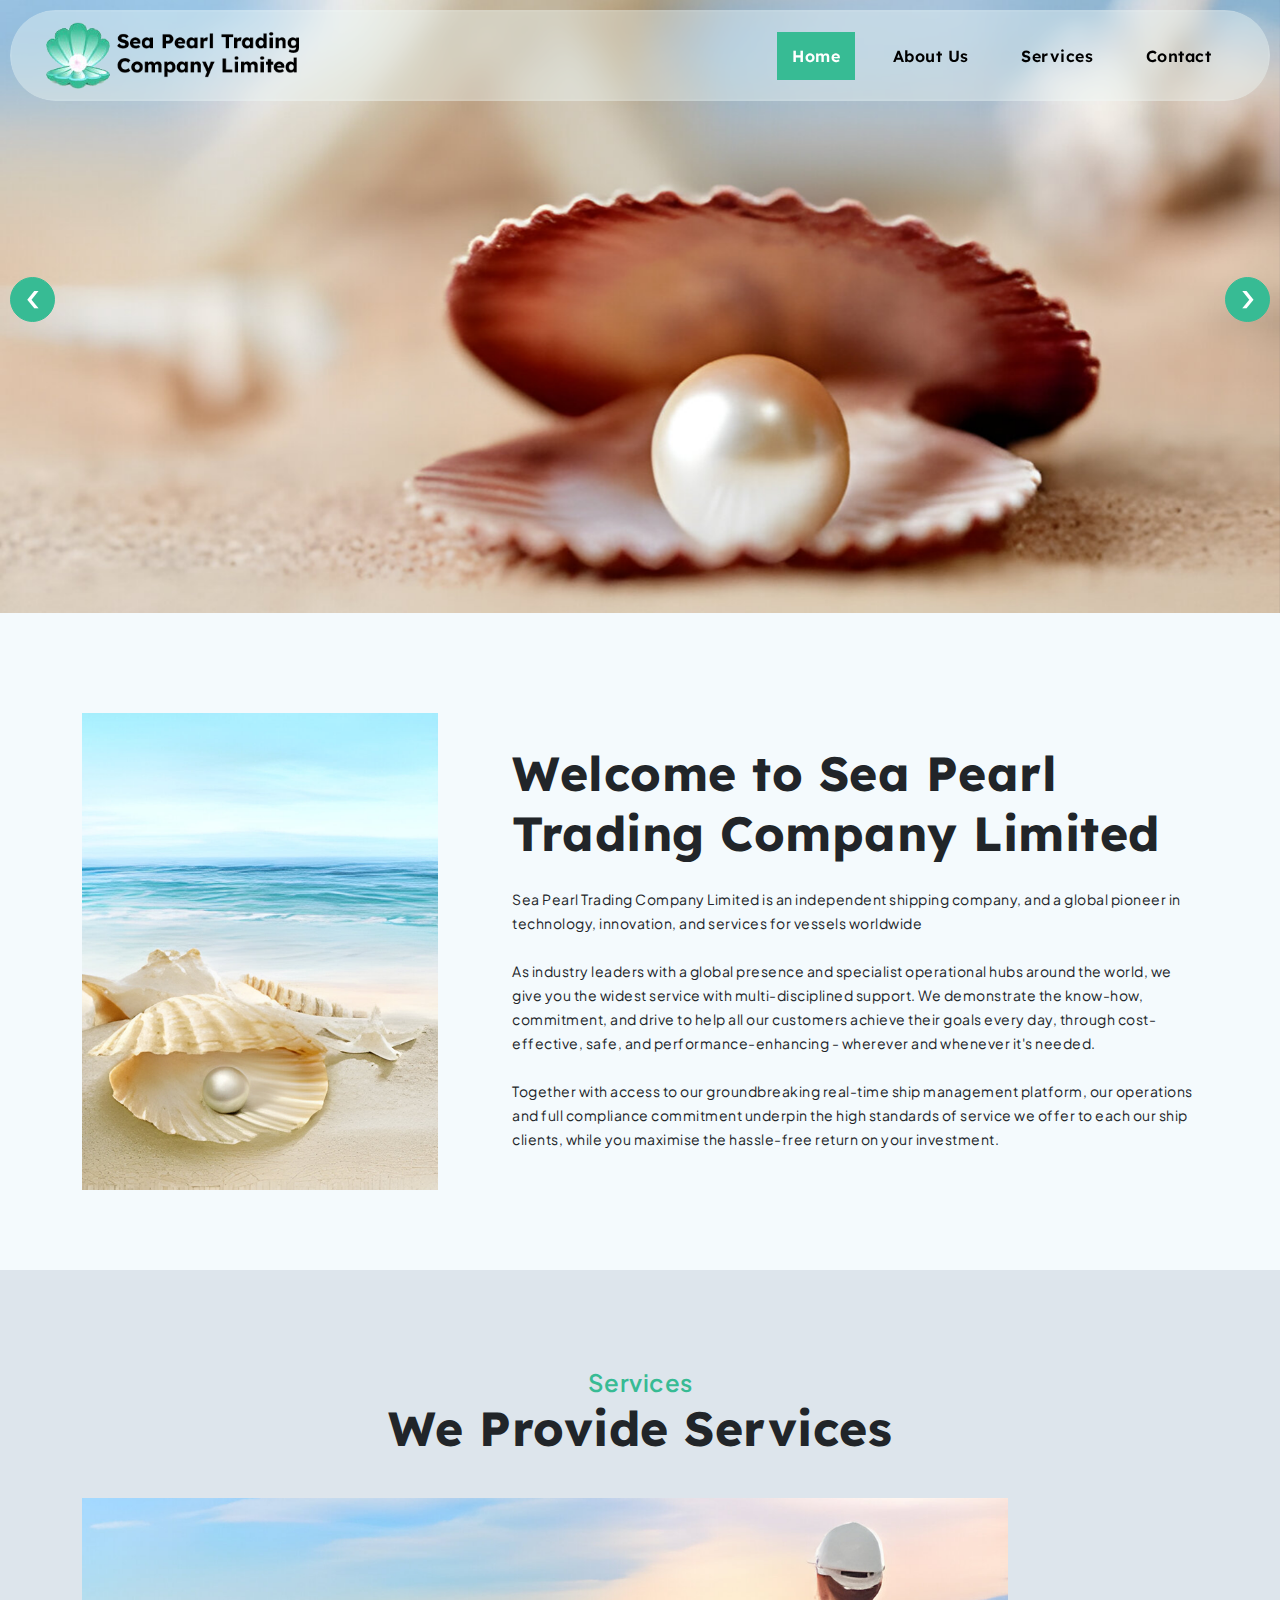
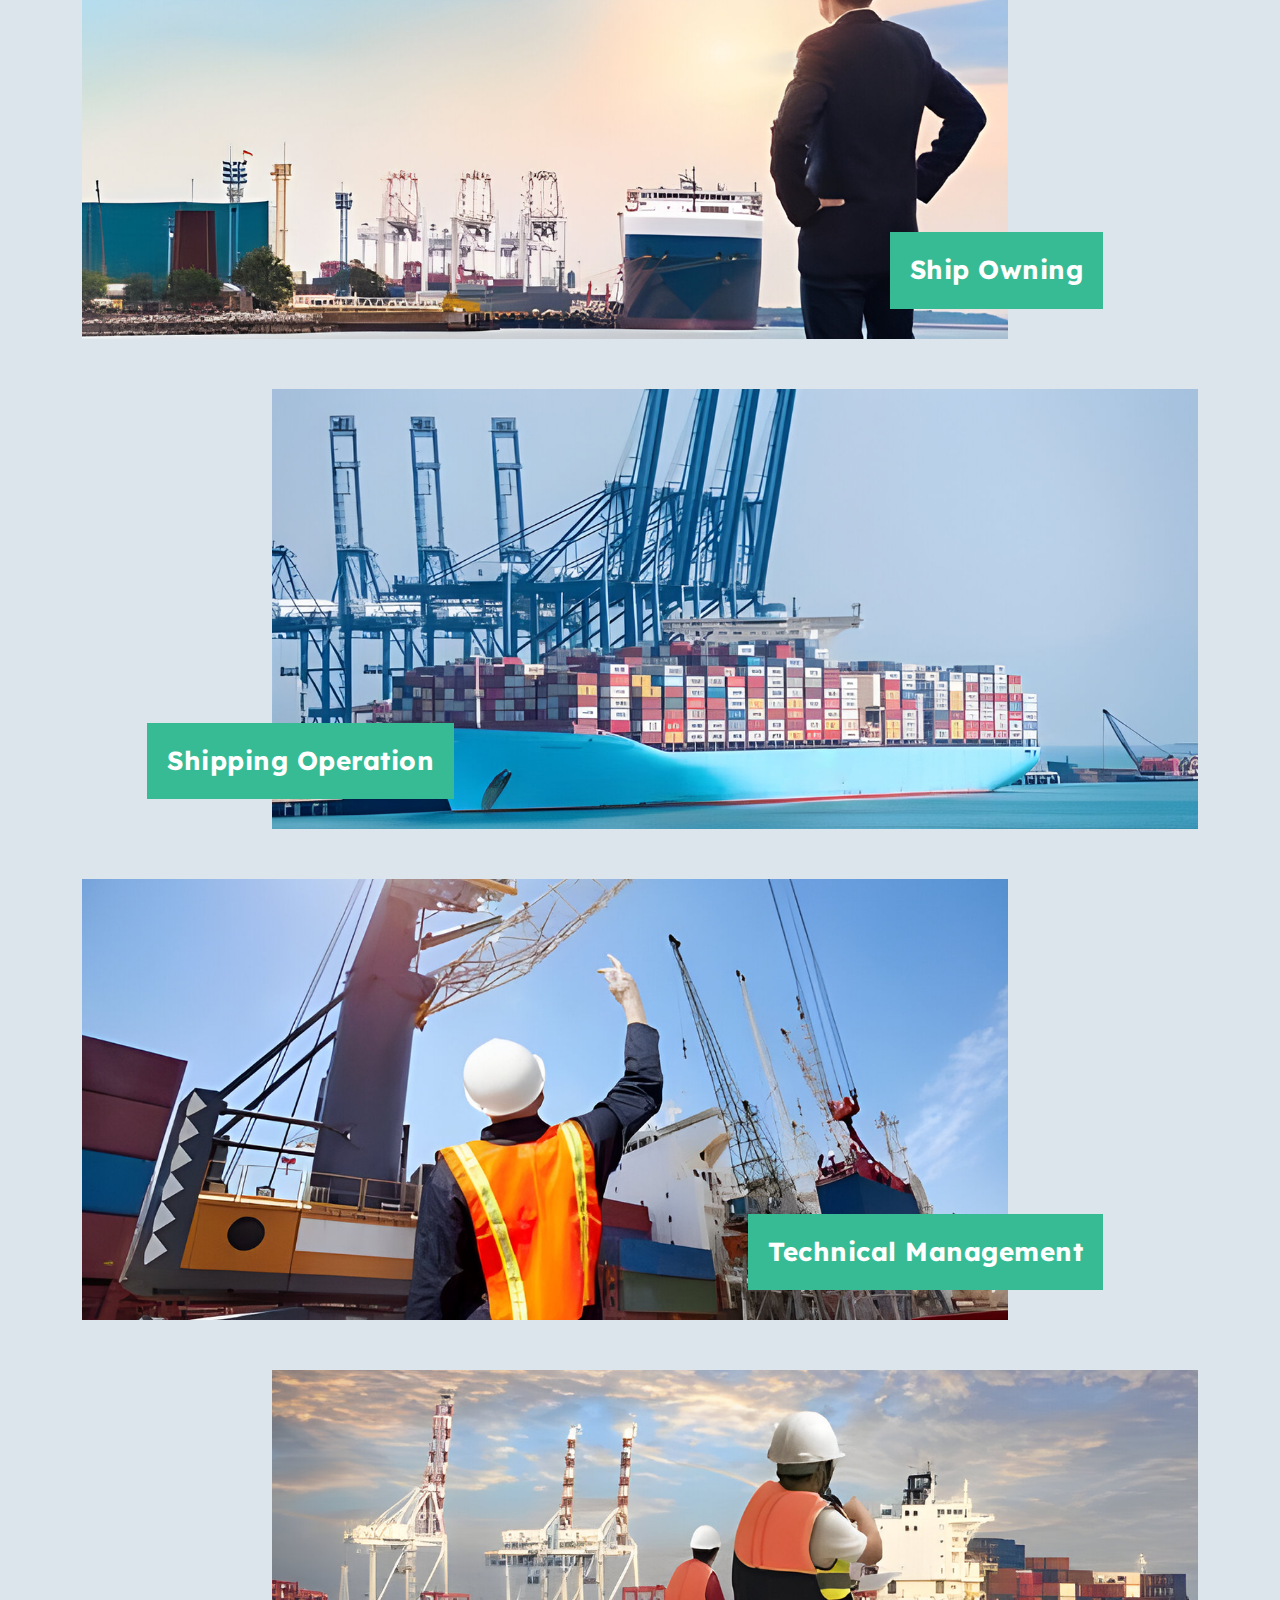
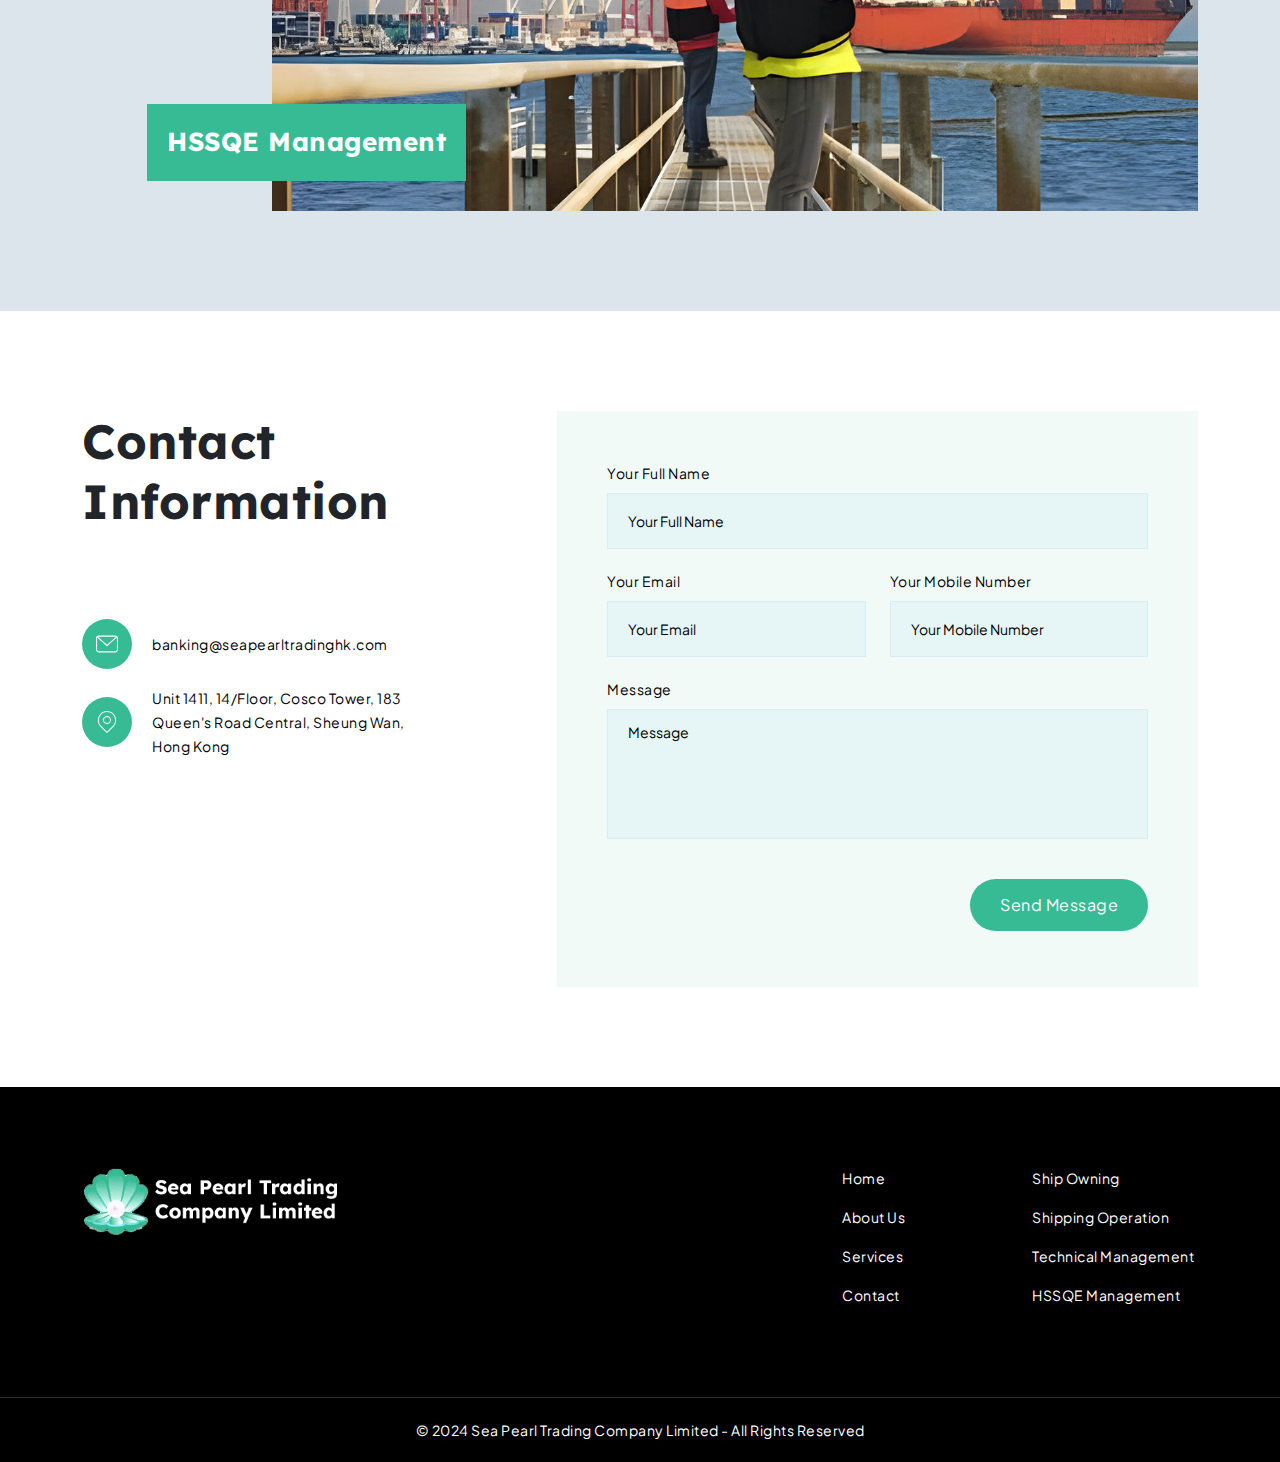
<file: index.html>
<!DOCTYPE html>
<html lang="en">
<head>
    <!--// Basic Page Needs
    ================================================== -->
    <meta charset="utf-8" />
    <meta name="title" content="" />
    <meta name="distribution" content="" />
    <meta name="keywords" content="UI/UX Designer, Web & Graphice Designer, Templates Designer" />
    <meta name="author" content="Piyush Tapaniya | +91 83060 05795" />
    <meta name="revisit-after" content="2 Days" />
    <meta name="robots" content="ALL" />
    <meta name="rating" content="8 YEARS" />
    <meta name="Language" content="en" />
    <meta name="GOOGLEBOT" content="NOARCHIVE" />
    <meta http-equiv="X-UA-Compatible" content="IE=edge">
    <meta http-equiv="content-language" content="en">
    <!--// Page title
    ================================================== -->
    <title>Sea Pearl Trading Company Limited</title>
    <!--// Mobile Specific Metas
    ================================================== -->
    <meta name="viewport" content="width=device-width, minimum-scale=1.0, maximum-scale=1.0, user-scalable=no">
    <!--// Favicon
    ================================================== -->
    <link rel="shortcut icon" href="assets/images/favicon.png" type="image/x-icon">
    <link rel="icon" href="assets/images/favicon.png" type="image/x-icon">
    <!-- font -->
    <link rel="stylesheet" href="https://fonts.googleapis.com/css2?family=Plus+Jakarta+Sans:ital,wght@0,200;0,300;0,400;0,500;0,600;0,700;0,800;1,200;1,300;1,400;1,500;1,600;1,700;1,800&family=Syne:wght@500;600;700;800&display=swap" >            
    <link href="https://fonts.googleapis.com/css2?family=Lexend+Deca:wght@100..900&display=swap" rel="stylesheet">
    <!--// All Stylesheet
    ================================================== -->
    <!-- bootstrap v5.2.2 css -->
    <link href="assets/css/bootstrap.min.css" rel="stylesheet">
    <!-- font-awesome css -->
    <link href="assets/fonts/fontawesome/css/all.min.css" rel="stylesheet">
    <!-- Start: Page CSS-->
    <link href="assets/css/menu.min.css" rel="stylesheet">
    <link href="assets/css/owl.carousel.min.css" rel="stylesheet">
    <!-- End: Page CSS-->
    <!-- style css -->
    <link href="assets/css/style.css" rel="stylesheet">
    <!-- responsive css -->
    <link href="assets/css/responsive.css" rel="stylesheet">
</head>

<body id="home">

    <!-- start header area -->
    <header class="header">
        <!-- Mobile Menu -->
        <div class="mobile-menu-container">
            <div class="mobile-menu-close"></div>
            <div id="mobile-menu-wrap"></div>
        </div>
        <!-- Mobile Menu End -->

        <!--// Main header -->
        <div class="main-header">
            <div class="container-fluid">
                <nav class="navbar navbar-expand-lg main-navigation">
                    <a href="index.html" class="nav-logo me-auto">
                        <img src="assets/images/logo.png" class="img-fluid" alt="" />
                    </a>
                    <!--  Use flexbox utility classes to change how the child elements are justified  -->
                    <div class="header-navigation-area d-flex">
                        <ul id="main-menu" class="menu m-0">
                            <li class="active"><a href="index.html">Home</a></li>
                            <li><a href="aboutus.html">About Us</a></li>
                            <li><a href="services.html">Services</a></li>
                            <li><a href="contact.html">Contact</a></li>
                        </ul>
                    </div> 
                    <!--  Show this only on mobile to medium screens  -->
                    <button class="mobile-menu-trigger"> 
                        <span></span>
                        <span></span>
                        <span></span>
                    </button>
                </nav>
            </div>
        </div>
        <!--// Main End -->
    </header>
    <!-- end header area -->

    <div class="main-area">
        <!-- banner-area start -->
        <section class="banner-area">
            <div class="container-fluid">
                <div class="row">
                    <div class="col-lg-12 col-md-12 p-0">
                        <div class="owl-carousel banner-slider" data-nav-arrow="true" data-dots="false" data-items="1" data-md-items="1" data-sm-items="1" data-xs-items="1" data-xx-items="1" data-space="20" data-autoheight="true" data-center="true">
                            <div class="banner-item">
                                <img src="assets/images/banner/banner1.png" class="img-fluid desktop-banner" alt="">
                                <img src="assets/images/banner/mobile-banner1.png" class="img-fluid mobile-banner" alt="">
                            </div>
                            <div class="banner-item">
                                <img src="assets/images/banner/banner2.png" class="img-fluid desktop-banner" alt="">
                                <img src="assets/images/banner/mobile-banner2.png" class="img-fluid mobile-banner" alt="">
                            </div>
                        </div>
                    </div>
                </div>
            </div>
        </section>
        <!-- banner-area End -->

        <!-- about-area start -->
        <section class="about-area pt-100 pb-80" id="aboutus">
            <div class="container">
                <div class="row justify-content-between">
                    <div class="col-xl-4 col-lg-4 col-md-12 col-sm-12">
                        <div class="about-image">
                            <div class="image-1">
                                <img src="assets/images/aboutus/image-1.png" alt="about image">
                            </div> 
                        </div>
                    </div>
                    <div class="col-xl-8 col-lg-8 col-md-12 col-sm-12">
                        <div class="about-content clearfix"> 
                            <div class="section-title-box text-start mb-4"> 
                                <h2 class="mb-0">Welcome to Sea Pearl Trading Company Limited</h2>
                            </div> 
                            <div class="mb-4 fs_14">Sea Pearl Trading Company Limited is an independent shipping company, and a global pioneer in technology, innovation, and services for vessels worldwide</div>
                            <div class="mb-4 fs_14">As industry leaders with a global presence and specialist operational hubs around the world, we give you the widest service with multi-disciplined support. We demonstrate the know-how, commitment, and drive to help all our customers achieve their goals every day, through cost-effective, safe, and performance-enhancing - wherever and whenever it's needed.</div>
                            <div class="mb-0 fs_14">Together with access to our groundbreaking real-time ship management platform, our operations and full compliance commitment underpin the high standards of service we offer to each our ship clients, while you maximise the hassle-free return on your investment.</div>                             
                        </div>
                    </div> 
                </div> 
            </div>
        </section>
        <!-- about-area End -->

        <!-- services-area start -->
        <section class="services-area pt-100 pb-100" id="services">
            <div class="container">
                <div class="row">
                    <div class="col-12">
                        <div class="section-title-box">
                            <div class="section-subtitle small-title primary-color"><span>Services</span></div>
                            <h2>We Provide Services</h2>
                        </div>
                    </div>
                </div>
                <div class="services-wapper">
                    <div class="row">
                        <div class="col-lg-10 col-md-12">
                            <div class="services-item" id="shipowning">
                                <div class="services-image">
                                    <img src="assets/images/services/ship-owning.png" alt="services">
                                </div>
                                <div class="overlay-content">
                                    <h3 class="">Ship Owning</h3>
                                </div>
                            </div>  
                        </div>
                    </div>
                    <div class="row justify-content-lg-end">
                        <div class="col-lg-10 col-md-12">
                            <div class="services-item" id="shippingoperation">
                                <div class="services-image">
                                    <img src="./assets/images/services/shipping-operation.png" alt="services">
                                </div>
                                <div class="overlay-content">
                                    <h3 class="">Shipping Operation</h3>
                                </div>
                            </div>   
                        </div>
                    </div>
                    <div class="row">
                        <div class="col-lg-10 col-md-12">
                            <div class="services-item" id="technicalmanagement">
                                <div class="services-image">
                                    <img src="./assets/images/services/technical-management.png" alt="services">
                                </div>
                                <div class="overlay-content">
                                    <h3 class="">Technical Management</h3>
                                </div>
                            </div>   
                        </div>
                    </div>
                    <div class="row justify-content-lg-end">
                        <div class="col-lg-10 col-md-12 ">
                            <div class="services-item" id="hssqemanagement">
                                <div class="services-image">
                                    <img src="./assets/images/services/hssqe-mangament.png" alt="services">
                                </div>
                                <div class="overlay-content">
                                    <h3 class="">HSSQE Management</h3>
                                </div>
                            </div> 
                        </div>
                    </div>
                </div> 
            </div>
        </section>
        <!-- services-area End -->

        <!-- contact-area start -->
        <section class="contact-area bg-white pt-100 pb-100" id="contact">
            <div class="container"> 
                <div class="contactbg">
                    <div class="row justify-content-between">
                        <div class="col-lg-4 col-md-12">
                            <div class="contact-info-block">
                                <div class="contact-content">
                                    <div class="pb-20"> 
                                        <div class="row">
                                            <div class="col-12"> 
                                                <div class="section-title-box text-start">
                                                    <h2>Contact Information</h2>
                                                </div> 
                                            </div>
                                        </div>
                                        <div class="row mt-5">
                                            <div class="col-md-12">
                                                <div class="contact-info-data">
                                                    <div class="contact-info-icon">
                                                        <svg width="30px" height="30px" ata-name="Layer 1" xmlns="http://www.w3.org/2000/svg" viewBox="0 0 184.59 141.58"> 
                                                            <path d="m162.53,0H22.06C9.9,0,0,9.95,0,22.18v97.22c0,12.23,9.9,22.18,22.06,22.18h140.47c12.17,0,22.06-9.95,22.06-22.18V22.18c0-12.23-9.89-22.18-22.06-22.18ZM22.06,9h140.47c1.97,0,3.84.44,5.51,1.23l-75.74,67.78L16.55,10.23c1.67-.79,3.54-1.23,5.51-1.23Zm153.53,110.4c0,7.27-5.86,13.18-13.06,13.18H22.06c-7.2,0-13.06-5.91-13.06-13.18V22.18c0-1.98.44-3.86,1.22-5.55l.06.06,79.02,70.71c.85.77,1.92,1.15,3,1.15s2.14-.38,3-1.15L174.31,16.69s.04-.04.06-.06c.79,1.69,1.22,3.57,1.22,5.55v97.22Z"/>
                                                        </svg>
                                                    </div>
                                                    <div class="contact-info-content">
                                                        <p><a href="mailto:banking@seapearltradinghk.com">banking@seapearltradinghk.com</a></p>
                                                    </div>
                                                </div>
                                            </div>
                                            <div class="col-md-12">
                                                <div class="contact-info-data">
                                                    <div class="contact-info-icon">
                                                        <svg width="30px" height="30px" data-name="Layer 1" xmlns="http://www.w3.org/2000/svg" viewBox="0 0 166.28 200.14"> 
                                                            <path d="m83.14,200.14c-1.2,0-2.35-.48-3.19-1.33l-55.64-56.01C-8.1,110.17-8.1,57.07,24.31,24.43h0C39.96,8.68,60.86,0,83.14,0c0,0,0,0,0,0,22.29,0,43.18,8.68,58.83,24.43,32.42,32.63,32.42,85.73,0,118.37l-55.64,56.01c-.84.85-1.99,1.33-3.19,1.33ZM30.7,30.78C1.76,59.91,1.76,107.32,30.7,136.46l52.44,52.8,52.45-52.8c28.94-29.14,28.94-76.54,0-105.68-13.95-14.04-32.57-21.78-52.45-21.78s-38.5,7.73-52.44,21.78h0Z"/>
                                                            <path d="m83.14,119.08c-20.11,0-36.47-16.46-36.47-36.69s16.36-36.69,36.47-36.69,36.47,16.46,36.47,36.69-16.36,36.69-36.47,36.69Zm0-64.37c-15.15,0-27.47,12.42-27.47,27.69s12.32,27.69,27.47,27.69,27.47-12.42,27.47-27.69-12.32-27.69-27.47-27.69Z"/>
                                                        </svg>
                                                    </div>
                                                    <div class="contact-info-content">
                                                        <p>Unit 1411, 14/Floor, Cosco Tower, 183 Queen's Road Central, Sheung Wan, Hong Kong</p>
                                                    </div>
                                                </div>
                                            </div>
                                        </div> 
                                    </div>
                                </div>

                            </div>
                        </div>
                        <div class="col-lg-7 col-md-12">
                            <div class="default-form contact-form contact-info-item"> 
                                <form method="post" action="index.html">
                                    <div class="row">
                                        <div class="form-group col-xl-12 col-lg-12 col-md-12 col-sm-12">
                                            <div class="field-inner">
                                                <label for="">Your Full Name</label>
                                                <input type="text" name="fullname" value="" placeholder="Your Full Name" required="required" autocomplete="off">
                                            </div>
                                        </div>
                                        <div class="form-group col-xl-6 col-lg-6 col-md-6 col-sm-12">
                                            <div class="field-inner">
                                                <label for="">Your Email</label>
                                                <input type="text" name="email" value="" placeholder="Your Email" required="required" autocomplete="off">
                                            </div>
                                        </div>
                                        <div class="form-group col-xl-6 col-lg-6 col-md-6 col-sm-12">
                                            <div class="field-inner">
                                                <label for="">Your Mobile Number</label>
                                                <input type="text" name="mobile" value="" placeholder="Your Mobile Number" required="required" autocomplete="off">
                                            </div>
                                        </div>
                                        <div class="form-group col-xl-12 col-lg-12 col-md-12 col-sm-12">
                                            <div class="field-inner">
                                                <label for="">Message</label>
                                                <textarea name="message" placeholder="Message" required=""></textarea>
                                            </div>
                                        </div>
                                        <div class="form-group col-xl-12 col-lg-12 col-md-12 col-sm-12 pt-20 mb-0">
                                            <div class="book-now-btn text-end">
                                                <a href="thankyou.html" class="btn-style-one clearfix">Send Message</a>
                                            </div>
                                        </div>
                                    </div>
                                </form>
                            </div>
                        </div>             
                    </div>
                </div>
            </div>
        </section>
        <!-- services-area End -->
    </div>

    <!-- footer start -->
    <footer class="footer-area" id="Contact">
        <div class="footer-top">
            <div class="container">
                <div class="row justify-content-between clearfix">  
                    <div class="col-lg-8 col-md-6 col-sm-12">
                        <div class="footer-widget logo-widget">
                            <div class="widget-title mb-4">
                                <img src="./assets/images/footer-logo.png" class="img-fluid" width="180px" alt="">
                            </div>
                        </div>
                    </div>
                    <div class="col-lg-2 col-md-3 col-sm-12">
                        <div class="footer-widget links-widget"> 
                            <div class="widget-content"> 
                                <ul class="links-list clearfix">
                                    <li><a href="index.html">Home</a></li>
                                    <li><a href="aboutus.html">About Us</a></li>
                                    <li><a href="services.html">Services</a></li>
                                    <li><a href="contact.html">Contact</a></li>
                                </ul>
                            </div>
                        </div>
                    </div> 
                    <div class="col-lg-2 col-md-3 col-sm-12">
                        <div class="footer-widget links-widget"> 
                            <div class="widget-content"> 
                                <ul class="links-list clearfix">
                                    <li><a href="services.html">Ship Owning</a></li>
                                    <li><a href="services.html">Shipping Operation</a></li>
                                    <li><a href="services.html">Technical Management</a></li>
                                    <li><a href="services.html">HSSQE Management</a></li>
                                </ul>
                            </div>
                        </div> 
                    </div>
                </div>
            </div>
        </div>
        <div class="footer-bottom pt-20 pb-20">
            <div class="container">
                <div class="row">
                    <div class="col-md-12">
                        <div class="bottom-inner"> 
                            <div class="copyright text-center">
                                <p class="text-white">© 2024 Sea Pearl Trading Company Limited - All Rights Reserved</p>
                                <p class="d-none">piyush tapaniya | +91 83060 05795</p>
                            </div>
                        </div>
                    </div>
                </div>
            </div>
        </div>
    </footer>
    <!-- footer End -->


    <!-- progress-wrap area -->
    <div class="progress-wrap">
        <svg class="progress-circle svg-content" width="100%" height="100%" viewBox="-1 -1 102 102"><path d="M50,1 a49,49 0 0,1 0,98 a49,49 0 0,1 0,-98"/></svg><i class="fas fa-arrow-up"></i>
    </div>
    <!-- progress-wrap area -->
    <!-- jquery v3.6.1 version -->
    <script src="assets/js/jquery.js"></script>
    <!-- Bootstrap v5.2.2 js -->
    <script src="assets/js/bootstrap.bundle.min.js"></script>
    <!-- slicknav JS Link -->
    <script src="assets/js/jquery.slicknav.min.js"></script>
    <!-- owl.carousel JS Link -->
    <script src="assets/js/owl.carousel.min.js"></script>
    <!-- Main js (Do not remove)-->
    <script src="assets/js/main.js"></script>
</body>

</html>
</file>
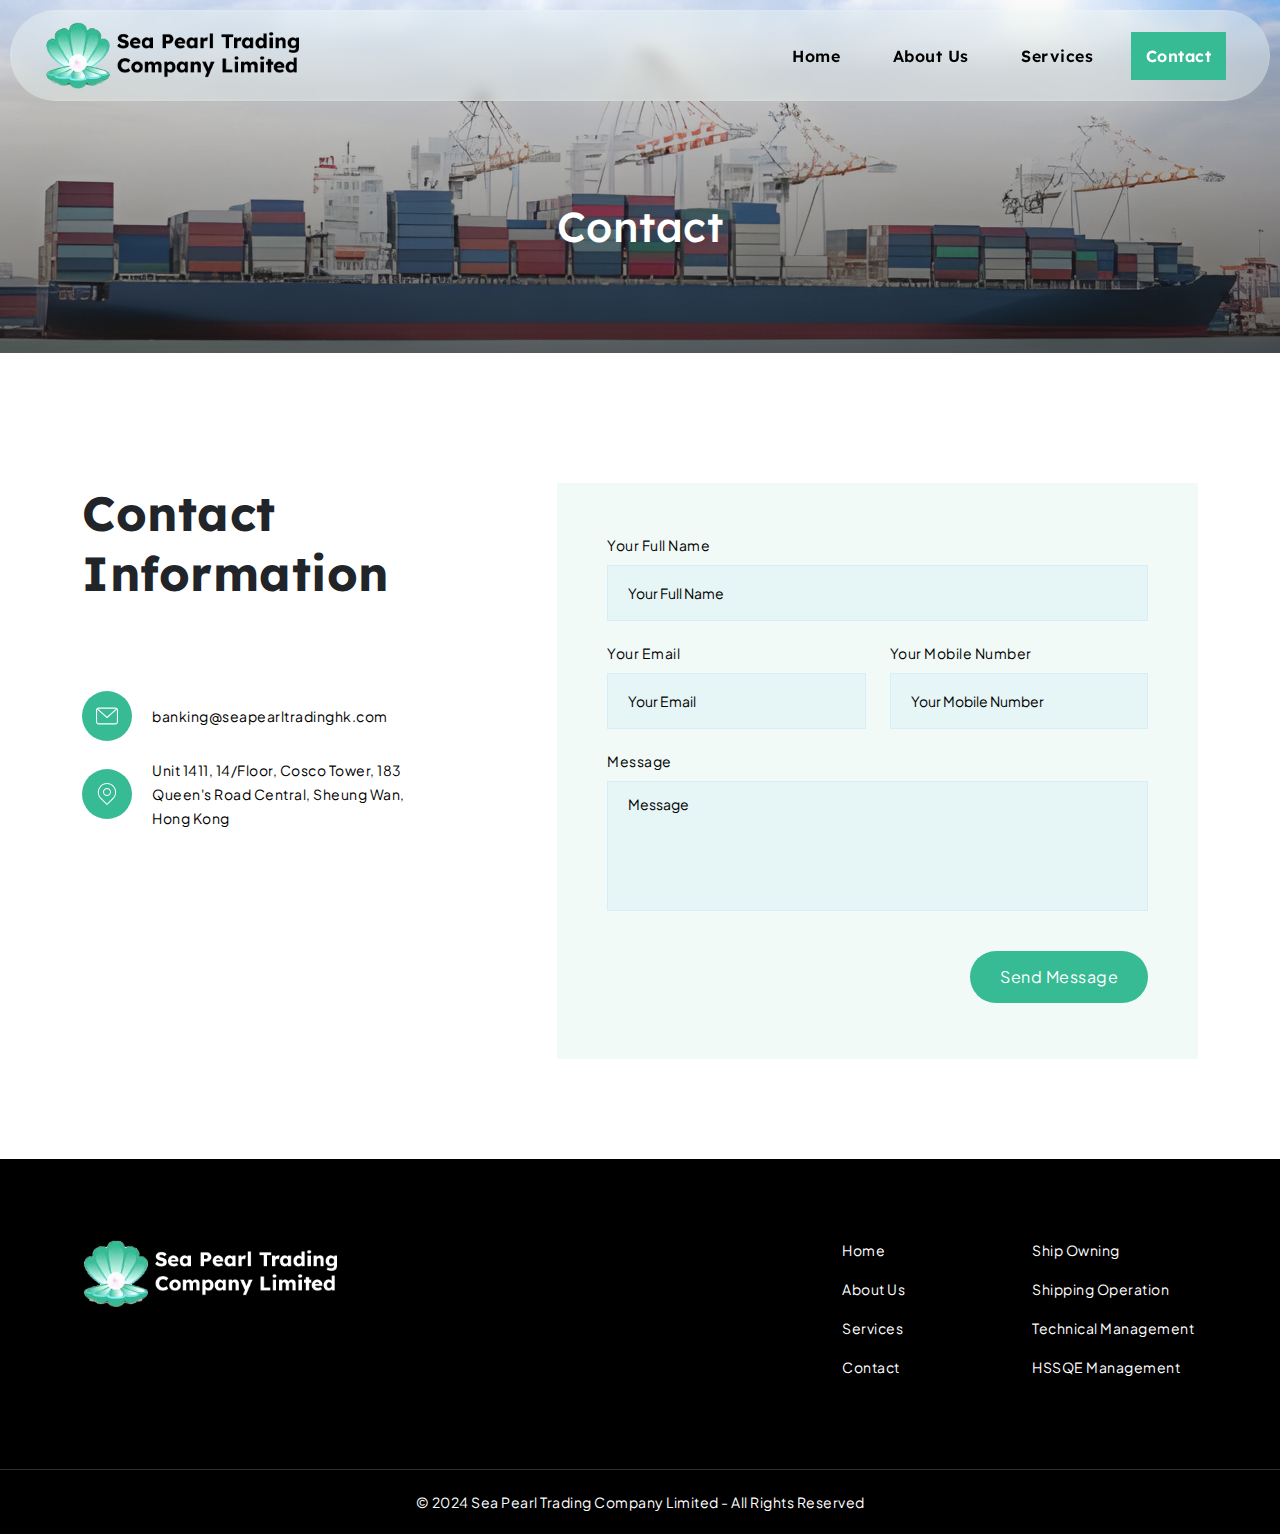
<file: contact.html>
<!DOCTYPE html>
<html lang="en">

<head>
    <!--// Basic Page Needs
    ================================================== -->
    <meta charset="utf-8" />
    <meta name="title" content="" />
    <meta name="distribution" content="" />
    <meta name="keywords" content="UI/UX Designer, Web & Graphice Designer, Templates Designer" />
    <meta name="author" content="Piyush Tapaniya | +91 83060 05795" />
    <meta name="revisit-after" content="2 Days" />
    <meta name="robots" content="ALL" />
    <meta name="rating" content="8 YEARS" />
    <meta name="Language" content="en" />
    <meta name="GOOGLEBOT" content="NOARCHIVE" />
    <meta http-equiv="X-UA-Compatible" content="IE=edge">
    <meta http-equiv="content-language" content="en">
    <!--// Page title
    ================================================== -->
    <title>Sea Pearl Trading Company Limited</title>
    <!--// Mobile Specific Metas
    ================================================== -->
    <meta name="viewport" content="width=device-width, minimum-scale=1.0, maximum-scale=1.0, user-scalable=no">
    <!--// Favicon
    ================================================== -->
    <link rel="shortcut icon" href="assets/images/favicon.png" type="image/x-icon">
    <link rel="icon" href="assets/images/favicon.png" type="image/x-icon">
    <!-- font -->
    <link rel="stylesheet" href="https://fonts.googleapis.com/css2?family=Plus+Jakarta+Sans:ital,wght@0,200;0,300;0,400;0,500;0,600;0,700;0,800;1,200;1,300;1,400;1,500;1,600;1,700;1,800&family=Syne:wght@500;600;700;800&display=swap" >            
    <link href="https://fonts.googleapis.com/css2?family=Lexend+Deca:wght@100..900&display=swap" rel="stylesheet">
    <!--// All Stylesheet
    ================================================== -->
    <!-- bootstrap v5.2.2 css -->
    <link href="assets/css/bootstrap.min.css" rel="stylesheet">
    <!-- font-awesome css -->
    <link href="assets/fonts/fontawesome/css/all.min.css" rel="stylesheet">
    <!-- Start: Page CSS-->
    <link href="assets/css/menu.min.css" rel="stylesheet">
    <link href="assets/css/owl.carousel.min.css" rel="stylesheet">
    <!-- End: Page CSS-->
    <!-- style css -->
    <link href="assets/css/style.css" rel="stylesheet">
    <!-- responsive css -->
    <link href="assets/css/responsive.css" rel="stylesheet">
</head>

<body id="home">

    <!-- start header area -->
    <header class="header">
        <!-- Mobile Menu -->
        <div class="mobile-menu-container">
            <div class="mobile-menu-close"></div>
            <div id="mobile-menu-wrap"></div>
        </div>
        <!-- Mobile Menu End -->

        <!--// Main header -->
        <div class="main-header">
            <div class="container-fluid">
                <nav class="navbar navbar-expand-lg main-navigation">
                    <a href="index.html" class="nav-logo me-auto">
                        <img src="assets/images/logo.png" class="img-fluid" alt="" />
                    </a>
                    <!--  Use flexbox utility classes to change how the child elements are justified  -->
                    <div class="header-navigation-area d-flex">
                        <ul id="main-menu" class="menu m-0">
                            <li><a href="index.html">Home</a></li>
                            <li><a href="aboutus.html">About Us</a></li>
                            <li><a href="services.html">Services</a></li>
                            <li class="active"><a href="contact.html">Contact</a></li>
                        </ul>
                    </div> 
                    <!--  Show this only on mobile to medium screens  -->
                    <button class="mobile-menu-trigger"> 
                        <span></span>
                        <span></span>
                        <span></span>
                    </button>
                </nav>
            </div>
        </div>
        <!--// Main End -->
    </header>
    <!-- end header area -->

    <div class="main-area"> 
        <!-- inner-banner-area start -->
        <section class="inner-banner">
            <div class="image-layer" style="background-image: url(assets/images/background/banner-image-1.jpg);"></div>
            <div class="container">
                <div class="row">
                    <div class="col-lg-12 col-md-12">
                        <div class="inner text-center">
                            <h1 class="text-white">Contact</h1>
                        </div>
                    </div>
                </div>
            </div>
        </section>
        <!-- inner-banner-area End --> 

        <!-- contact-area start -->
        <section class="contact-area bg-white pt-100 pb-100" id="contact">
            <div class="container"> 
                <div class="contactbg">
                    <div class="row justify-content-between mt-30">
                        <div class="col-lg-4 col-md-12">
                            <div class="contact-info-block">
                                <div class="contact-content">
                                    <div class="pb-20"> 
                                        <div class="row">
                                            <div class="col-12"> 
                                                <div class="section-title-box text-start">
                                                    <h2>Contact Information</h2>
                                                </div> 
                                            </div>
                                        </div>
                                        <div class="row mt-5">
                                            <div class="col-md-12">
                                                <div class="contact-info-data">
                                                    <div class="contact-info-icon">
                                                        <svg width="30px" height="30px" ata-name="Layer 1" xmlns="http://www.w3.org/2000/svg" viewBox="0 0 184.59 141.58"> 
                                                            <path d="m162.53,0H22.06C9.9,0,0,9.95,0,22.18v97.22c0,12.23,9.9,22.18,22.06,22.18h140.47c12.17,0,22.06-9.95,22.06-22.18V22.18c0-12.23-9.89-22.18-22.06-22.18ZM22.06,9h140.47c1.97,0,3.84.44,5.51,1.23l-75.74,67.78L16.55,10.23c1.67-.79,3.54-1.23,5.51-1.23Zm153.53,110.4c0,7.27-5.86,13.18-13.06,13.18H22.06c-7.2,0-13.06-5.91-13.06-13.18V22.18c0-1.98.44-3.86,1.22-5.55l.06.06,79.02,70.71c.85.77,1.92,1.15,3,1.15s2.14-.38,3-1.15L174.31,16.69s.04-.04.06-.06c.79,1.69,1.22,3.57,1.22,5.55v97.22Z"/>
                                                        </svg>
                                                    </div>
                                                    <div class="contact-info-content">
                                                        <p><a href="mailto:banking@seapearltradinghk.com">banking@seapearltradinghk.com</a></p>
                                                    </div>
                                                </div>
                                            </div>
                                            <div class="col-md-12">
                                                <div class="contact-info-data">
                                                    <div class="contact-info-icon">
                                                        <svg width="30px" height="30px" data-name="Layer 1" xmlns="http://www.w3.org/2000/svg" viewBox="0 0 166.28 200.14"> 
                                                            <path d="m83.14,200.14c-1.2,0-2.35-.48-3.19-1.33l-55.64-56.01C-8.1,110.17-8.1,57.07,24.31,24.43h0C39.96,8.68,60.86,0,83.14,0c0,0,0,0,0,0,22.29,0,43.18,8.68,58.83,24.43,32.42,32.63,32.42,85.73,0,118.37l-55.64,56.01c-.84.85-1.99,1.33-3.19,1.33ZM30.7,30.78C1.76,59.91,1.76,107.32,30.7,136.46l52.44,52.8,52.45-52.8c28.94-29.14,28.94-76.54,0-105.68-13.95-14.04-32.57-21.78-52.45-21.78s-38.5,7.73-52.44,21.78h0Z"/>
                                                            <path d="m83.14,119.08c-20.11,0-36.47-16.46-36.47-36.69s16.36-36.69,36.47-36.69,36.47,16.46,36.47,36.69-16.36,36.69-36.47,36.69Zm0-64.37c-15.15,0-27.47,12.42-27.47,27.69s12.32,27.69,27.47,27.69,27.47-12.42,27.47-27.69-12.32-27.69-27.47-27.69Z"/>
                                                        </svg>
                                                    </div>
                                                    <div class="contact-info-content">
                                                        <p>Unit 1411, 14/Floor, Cosco Tower, 183 Queen's Road Central, Sheung Wan, Hong Kong</p>
                                                    </div>
                                                </div>
                                            </div>
                                        </div> 
                                    </div>
                                </div>

                            </div>
                        </div>
                        <div class="col-lg-7 col-md-12">
                            <div class="default-form contact-form contact-info-item"> 
                                <form method="post" action="index.html">
                                    <div class="row">
                                        <div class="form-group col-xl-12 col-lg-12 col-md-12 col-sm-12">
                                            <div class="field-inner">
                                                <label for="">Your Full Name</label>
                                                <input type="text" name="fullname" value="" placeholder="Your Full Name" required="required" autocomplete="off">
                                            </div>
                                        </div>
                                        <div class="form-group col-xl-6 col-lg-6 col-md-6 col-sm-12">
                                            <div class="field-inner">
                                                <label for="">Your Email</label>
                                                <input type="text" name="email" value="" placeholder="Your Email" required="required" autocomplete="off">
                                            </div>
                                        </div>
                                        <div class="form-group col-xl-6 col-lg-6 col-md-6 col-sm-12">
                                            <div class="field-inner">
                                                <label for="">Your Mobile Number</label>
                                                <input type="text" name="mobile" value="" placeholder="Your Mobile Number" required="required" autocomplete="off">
                                            </div>
                                        </div>
                                        <div class="form-group col-xl-12 col-lg-12 col-md-12 col-sm-12">
                                            <div class="field-inner">
                                                <label for="">Message</label>
                                                <textarea name="message" placeholder="Message" required=""></textarea>
                                            </div>
                                        </div>
                                        <div class="form-group col-xl-12 col-lg-12 col-md-12 col-sm-12 pt-20 mb-0">
                                            <div class="book-now-btn text-end">
                                                <a href="thankyou.html" class="btn-style-one clearfix">Send Message</a>
                                            </div>
                                        </div>
                                    </div>
                                </form>
                            </div>
                        </div>             
                    </div>
                </div>
            </div>
        </section>
        <!-- services-area End -->
         
    </div>

    <!-- footer start -->
    <footer class="footer-area" id="Contact">
        <div class="footer-top">
            <div class="container">
                <div class="row justify-content-between clearfix">  
                    <div class="col-lg-8 col-md-6 col-sm-12">
                        <div class="footer-widget logo-widget">
                            <div class="widget-title mb-4">
                                <img src="./assets/images/footer-logo.png" class="img-fluid" width="180px" alt="">
                            </div>
                        </div>
                    </div>
                    <div class="col-lg-2 col-md-3 col-sm-12">
                        <div class="footer-widget links-widget"> 
                            <div class="widget-content"> 
                                <ul class="links-list clearfix">
                                    <li><a href="index.html">Home</a></li>
                                    <li><a href="aboutus.html">About Us</a></li>
                                    <li><a href="services.html">Services</a></li>
                                    <li><a href="contact.html">Contact</a></li>
                                </ul>
                            </div>
                        </div>
                    </div> 
                    <div class="col-lg-2 col-md-3 col-sm-12">
                        <div class="footer-widget links-widget"> 
                            <div class="widget-content"> 
                                <ul class="links-list clearfix">
                                    <li><a href="services.html">Ship Owning</a></li>
                                    <li><a href="services.html">Shipping Operation</a></li>
                                    <li><a href="services.html">Technical Management</a></li>
                                    <li><a href="services.html">HSSQE Management</a></li>
                                </ul>
                            </div>
                        </div> 
                    </div>
                </div>
            </div>
        </div>
        <div class="footer-bottom pt-20 pb-20">
            <div class="container">
                <div class="row">
                    <div class="col-md-12">
                        <div class="bottom-inner"> 
                            <div class="copyright text-center">
                                <p class="text-white">© 2024 Sea Pearl Trading Company Limited - All Rights Reserved</p>
                                <p class="d-none">piyush tapaniya | +91 83060 05795</p>
                            </div>
                        </div>
                    </div>
                </div>
            </div>
        </div>
    </footer>
    <!-- footer End -->


    <!-- progress-wrap area -->
    <div class="progress-wrap">
        <svg class="progress-circle svg-content" width="100%" height="100%" viewBox="-1 -1 102 102"><path d="M50,1 a49,49 0 0,1 0,98 a49,49 0 0,1 0,-98"/></svg><i class="fas fa-arrow-up"></i>
    </div>
    <!-- progress-wrap area -->
    <!-- jquery v3.6.1 version -->
    <script src="assets/js/jquery.js"></script>
    <!-- Bootstrap v5.2.2 js -->
    <script src="assets/js/bootstrap.bundle.min.js"></script>
    <!-- slicknav JS Link -->
    <script src="assets/js/jquery.slicknav.min.js"></script>
    <!-- owl.carousel JS Link -->
    <script src="assets/js/owl.carousel.min.js"></script>
    <!-- Main js (Do not remove)-->
    <script src="assets/js/main.js"></script>
</body>

</html>
</file>
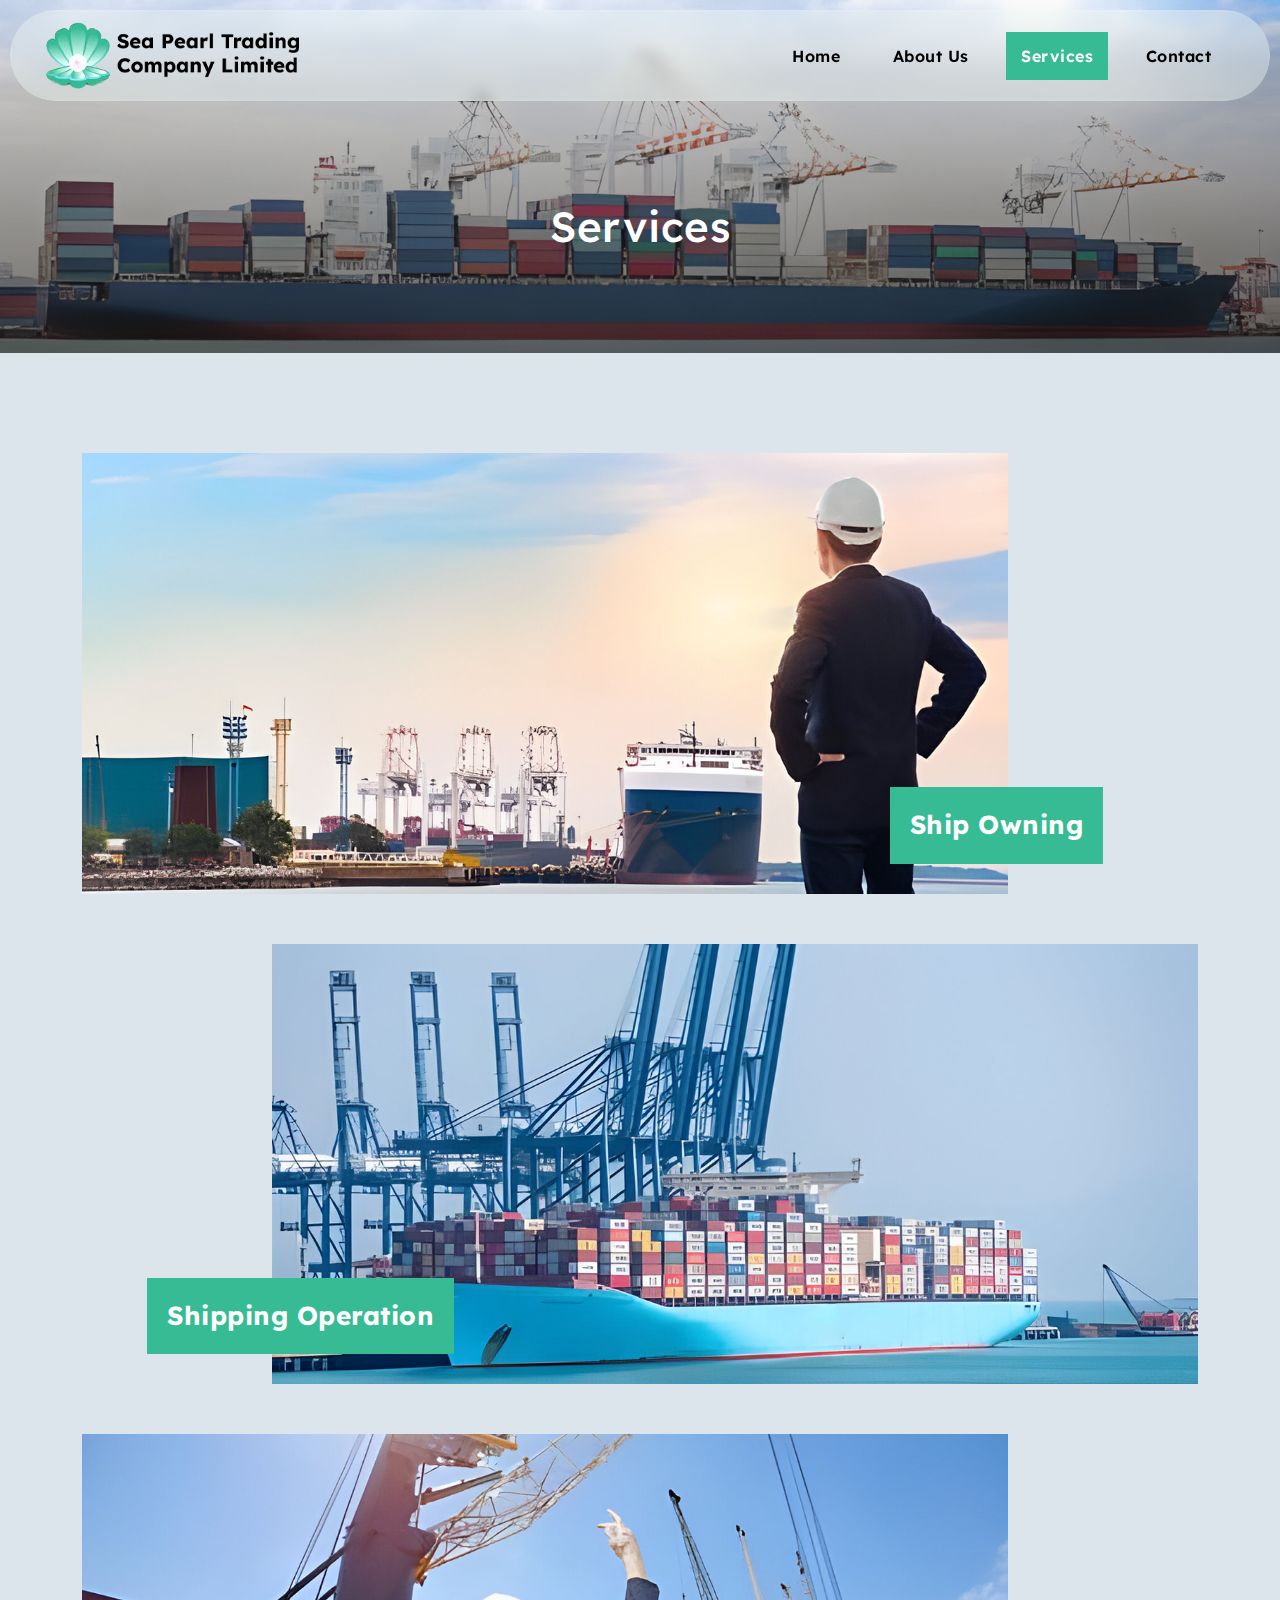
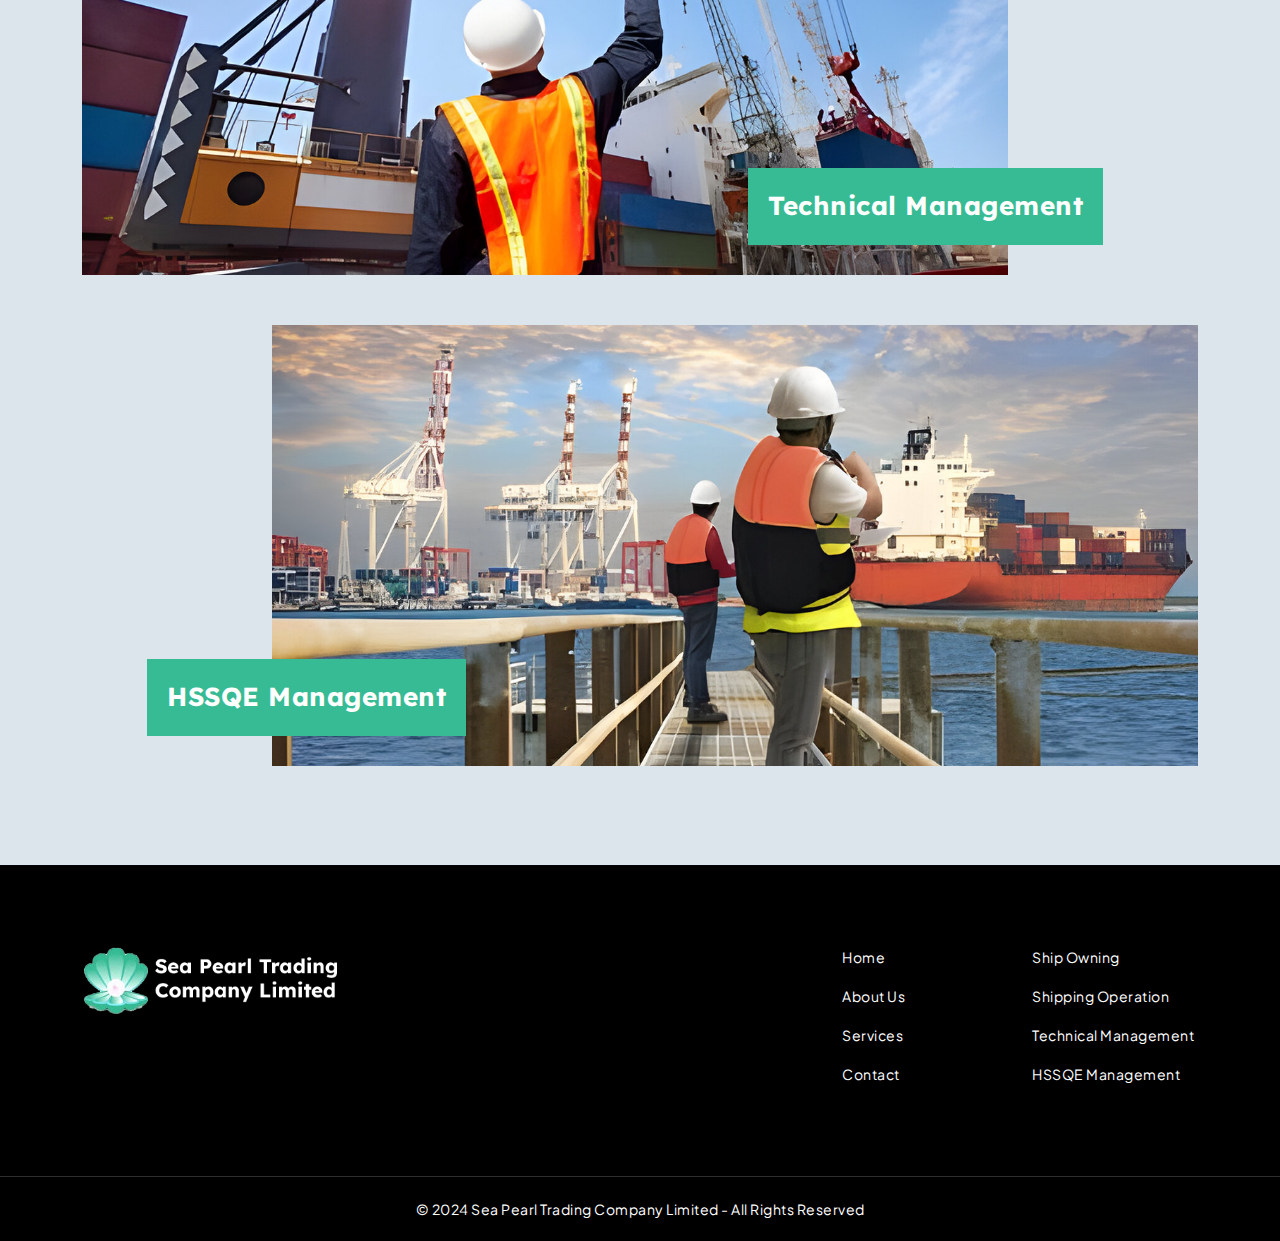
<file: services.html>
<!DOCTYPE html>
<html lang="en">

<head>
    <!--// Basic Page Needs
    ================================================== -->
    <meta charset="utf-8" />
    <meta name="title" content="" />
    <meta name="distribution" content="" />
    <meta name="keywords" content="UI/UX Designer, Web & Graphice Designer, Templates Designer" />
    <meta name="author" content="Piyush Tapaniya | +91 83060 05795" />
    <meta name="revisit-after" content="2 Days" />
    <meta name="robots" content="ALL" />
    <meta name="rating" content="8 YEARS" />
    <meta name="Language" content="en" />
    <meta name="GOOGLEBOT" content="NOARCHIVE" />
    <meta http-equiv="X-UA-Compatible" content="IE=edge">
    <meta http-equiv="content-language" content="en">
    <!--// Page title
    ================================================== -->
    <title>Sea Pearl Trading Company Limited</title>
    <!--// Mobile Specific Metas
    ================================================== -->
    <meta name="viewport" content="width=device-width, minimum-scale=1.0, maximum-scale=1.0, user-scalable=no">
    <!--// Favicon
    ================================================== -->
    <link rel="shortcut icon" href="assets/images/favicon.png" type="image/x-icon">
    <link rel="icon" href="assets/images/favicon.png" type="image/x-icon">
    <!-- font -->
    <link rel="stylesheet" href="https://fonts.googleapis.com/css2?family=Plus+Jakarta+Sans:ital,wght@0,200;0,300;0,400;0,500;0,600;0,700;0,800;1,200;1,300;1,400;1,500;1,600;1,700;1,800&family=Syne:wght@500;600;700;800&display=swap" >            
    <link href="https://fonts.googleapis.com/css2?family=Lexend+Deca:wght@100..900&display=swap" rel="stylesheet">
    <!--// All Stylesheet
    ================================================== -->
    <!-- bootstrap v5.2.2 css -->
    <link href="assets/css/bootstrap.min.css" rel="stylesheet">
    <!-- font-awesome css -->
    <link href="assets/fonts/fontawesome/css/all.min.css" rel="stylesheet">
    <!-- Start: Page CSS-->
    <link href="assets/css/menu.min.css" rel="stylesheet">
    <link href="assets/css/owl.carousel.min.css" rel="stylesheet">
    <!-- End: Page CSS-->
    <!-- style css -->
    <link href="assets/css/style.css" rel="stylesheet">
    <!-- responsive css -->
    <link href="assets/css/responsive.css" rel="stylesheet">
</head>

<body id="home">

    <!-- start header area -->
    <header class="header">
        <!-- Mobile Menu -->
        <div class="mobile-menu-container">
            <div class="mobile-menu-close"></div>
            <div id="mobile-menu-wrap"></div>
        </div>
        <!-- Mobile Menu End -->

        <!--// Main header -->
        <div class="main-header">
            <div class="container-fluid">
                <nav class="navbar navbar-expand-lg main-navigation">
                    <a href="index.html" class="nav-logo me-auto">
                        <img src="assets/images/logo.png" class="img-fluid" alt="" />
                    </a>
                    <!--  Use flexbox utility classes to change how the child elements are justified  -->
                    <div class="header-navigation-area d-flex">
                        <ul id="main-menu" class="menu m-0">
                            <li><a href="index.html">Home</a></li>
                            <li><a href="aboutus.html">About Us</a></li>
                            <li class="active"><a href="services.html">Services</a></li>
                            <li><a href="contact.html">Contact</a></li>
                        </ul>
                    </div> 
                    <!--  Show this only on mobile to medium screens  -->
                    <button class="mobile-menu-trigger"> 
                        <span></span>
                        <span></span>
                        <span></span>
                    </button>
                </nav>
            </div>
        </div>
        <!--// Main End -->
    </header>
    <!-- end header area -->

    <div class="main-area"> 
        <!-- inner-banner-area start -->
        <section class="inner-banner">
            <div class="image-layer" style="background-image: url(assets/images/background/banner-image-1.jpg);"></div>
            <div class="container">
                <div class="row">
                    <div class="col-lg-12 col-md-12">
                        <div class="inner text-center">
                            <h1 class="text-white">Services</h1>
                        </div>
                    </div>
                </div>
            </div>
        </section>
        <!-- inner-banner-area End -->

        <!-- services-area start -->
        <section class="services-area pt-100 pb-100" id="services">
            <div class="container"> 
                <div class="services-wapper">
                    <div class="row">
                        <div class="col-lg-10 col-md-12">
                            <div class="services-item" id="shipowning">
                                <div class="services-image">
                                    <img src="assets/images/services/ship-owning.png" alt="services">
                                </div>
                                <div class="overlay-content">
                                    <h3 class="">Ship Owning</h3>
                                </div>
                            </div>  
                        </div>
                    </div>
                    <div class="row justify-content-lg-end">
                        <div class="col-lg-10 col-md-12">
                            <div class="services-item" id="shippingoperation">
                                <div class="services-image">
                                    <img src="./assets/images/services/shipping-operation.png" alt="services">
                                </div>
                                <div class="overlay-content">
                                    <h3 class="">Shipping Operation</h3>
                                </div>
                            </div>   
                        </div>
                    </div>
                    <div class="row">
                        <div class="col-lg-10 col-md-12">
                            <div class="services-item" id="technicalmanagement">
                                <div class="services-image">
                                    <img src="./assets/images/services/technical-management.png" alt="services">
                                </div>
                                <div class="overlay-content">
                                    <h3 class="">Technical Management</h3>
                                </div>
                            </div>   
                        </div>
                    </div>
                    <div class="row justify-content-lg-end">
                        <div class="col-lg-10 col-md-12 ">
                            <div class="services-item" id="hssqemanagement">
                                <div class="services-image">
                                    <img src="./assets/images/services/hssqe-mangament.png" alt="services">
                                </div>
                                <div class="overlay-content">
                                    <h3 class="">HSSQE Management</h3>
                                </div>
                            </div> 
                        </div>
                    </div>
                </div> 
            </div>
        </section>
        <!-- services-area End -->         
    </div> 

    <!-- footer start -->
    <footer class="footer-area" id="Contact">
        <div class="footer-top">
            <div class="container">
                <div class="row justify-content-between clearfix">  
                    <div class="col-lg-8 col-md-6 col-sm-12">
                        <div class="footer-widget logo-widget">
                            <div class="widget-title mb-4">
                                <img src="./assets/images/footer-logo.png" class="img-fluid" width="180px" alt="">
                            </div>
                        </div>
                    </div>
                    <div class="col-lg-2 col-md-3 col-sm-12">
                        <div class="footer-widget links-widget"> 
                            <div class="widget-content"> 
                                <ul class="links-list clearfix">
                                    <li><a href="index.html">Home</a></li>
                                    <li><a href="aboutus.html">About Us</a></li>
                                    <li><a href="services.html">Services</a></li>
                                    <li><a href="contact.html">Contact</a></li>
                                </ul>
                            </div>
                        </div>
                    </div> 
                    <div class="col-lg-2 col-md-3 col-sm-12">
                        <div class="footer-widget links-widget"> 
                            <div class="widget-content"> 
                                <ul class="links-list clearfix">
                                    <li><a href="services.html">Ship Owning</a></li>
                                    <li><a href="services.html">Shipping Operation</a></li>
                                    <li><a href="services.html">Technical Management</a></li>
                                    <li><a href="services.html">HSSQE Management</a></li>
                                </ul>
                            </div>
                        </div> 
                    </div>
                </div>
            </div>
        </div>
        <div class="footer-bottom pt-20 pb-20">
            <div class="container">
                <div class="row">
                    <div class="col-md-12">
                        <div class="bottom-inner"> 
                            <div class="copyright text-center">
                                <p class="text-white">© 2024 Sea Pearl Trading Company Limited - All Rights Reserved</p>
                                <p class="d-none">piyush tapaniya | +91 83060 05795</p>
                            </div>
                        </div>
                    </div>
                </div>
            </div>
        </div>
    </footer>
    <!-- footer End -->
    <!-- progress-wrap area -->
    <div class="progress-wrap">
        <svg class="progress-circle svg-content" width="100%" height="100%" viewBox="-1 -1 102 102"><path d="M50,1 a49,49 0 0,1 0,98 a49,49 0 0,1 0,-98"/></svg><i class="fas fa-arrow-up"></i>
    </div>
    <!-- progress-wrap area -->
    <!-- jquery v3.6.1 version -->
    <script src="assets/js/jquery.js"></script>
    <!-- Bootstrap v5.2.2 js -->
    <script src="assets/js/bootstrap.bundle.min.js"></script>
    <!-- slicknav JS Link -->
    <script src="assets/js/jquery.slicknav.min.js"></script>
    <!-- owl.carousel JS Link -->
    <script src="assets/js/owl.carousel.min.js"></script>
    <!-- Main js (Do not remove)-->
    <script src="assets/js/main.js"></script>
</body>

</html>
</file>
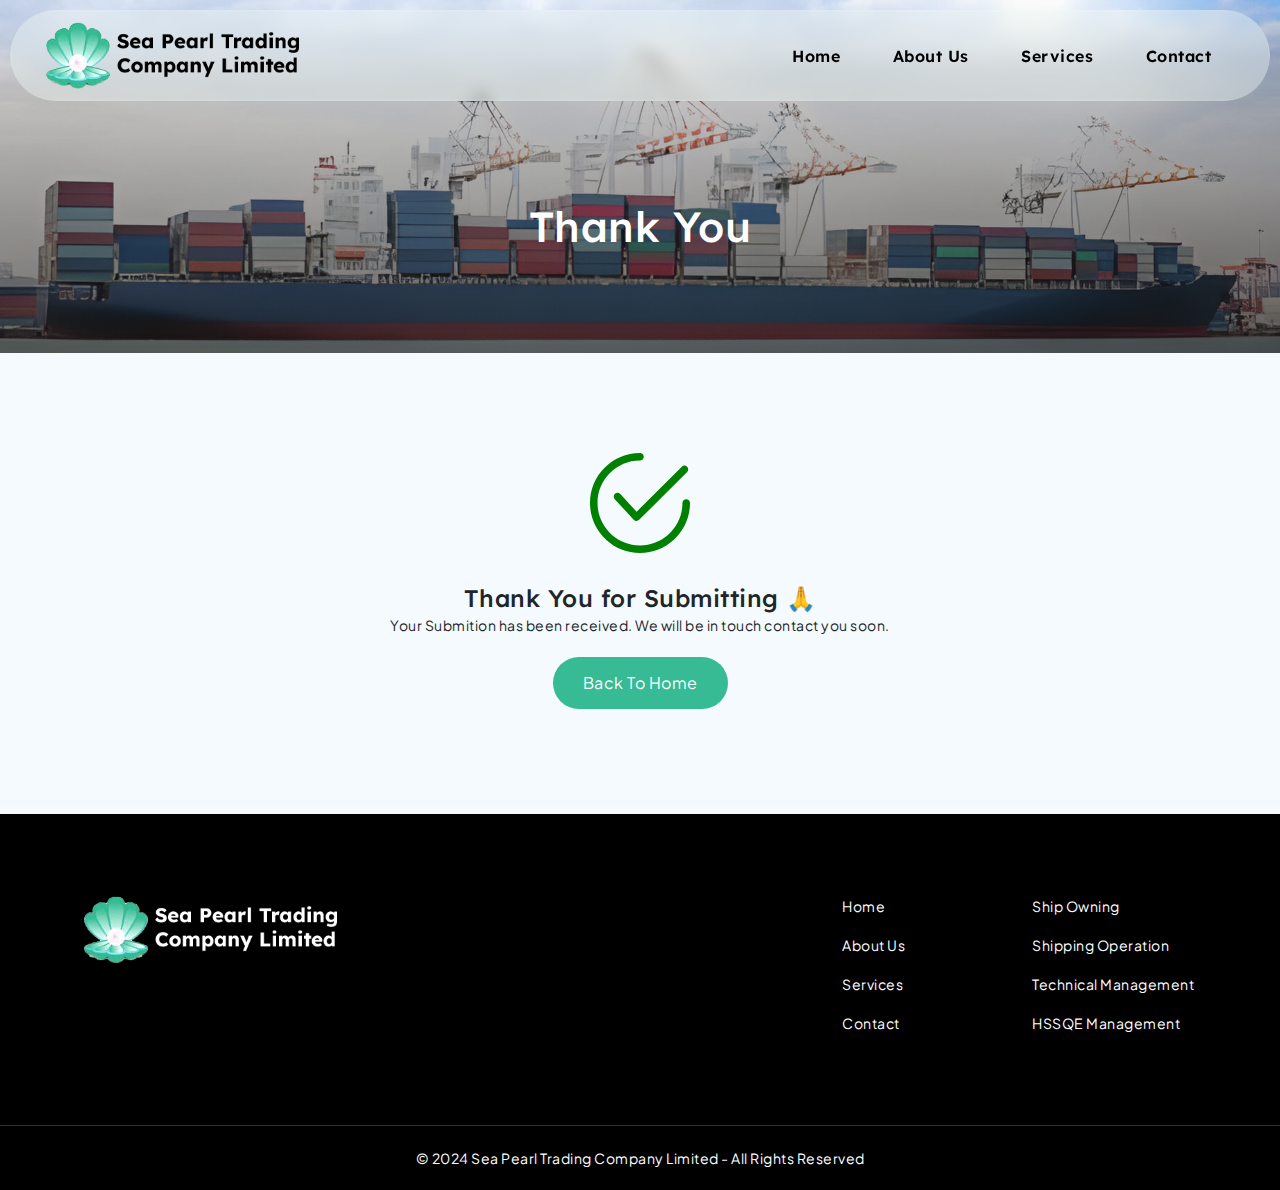
<file: thankyou.html>
<!DOCTYPE html>
<html lang="en">

<head>
    <!--// Basic Page Needs
    ================================================== -->
    <meta charset="utf-8" />
    <meta name="title" content="" />
    <meta name="distribution" content="" />
    <meta name="keywords" content="UI/UX Designer, Web & Graphice Designer, Templates Designer" />
    <meta name="author" content="Piyush Tapaniya | +91 83060 05795" />
    <meta name="revisit-after" content="2 Days" />
    <meta name="robots" content="ALL" />
    <meta name="rating" content="8 YEARS" />
    <meta name="Language" content="en" />
    <meta name="GOOGLEBOT" content="NOARCHIVE" />
    <meta http-equiv="X-UA-Compatible" content="IE=edge">
    <meta http-equiv="content-language" content="en">
    <!--// Page title
    ================================================== -->
    <title>Sea Pearl Trading Company Limited</title>
    <!--// Mobile Specific Metas
    ================================================== -->
    <meta name="viewport" content="width=device-width, minimum-scale=1.0, maximum-scale=1.0, user-scalable=no">
    <!--// Favicon
    ================================================== -->
    <link rel="shortcut icon" href="assets/images/favicon.png" type="image/x-icon">
    <link rel="icon" href="assets/images/favicon.png" type="image/x-icon">
    <!-- font -->
    <link rel="stylesheet" href="https://fonts.googleapis.com/css2?family=Plus+Jakarta+Sans:ital,wght@0,200;0,300;0,400;0,500;0,600;0,700;0,800;1,200;1,300;1,400;1,500;1,600;1,700;1,800&family=Syne:wght@500;600;700;800&display=swap" >            
    <link href="https://fonts.googleapis.com/css2?family=Lexend+Deca:wght@100..900&display=swap" rel="stylesheet">
    <!--// All Stylesheet
    ================================================== -->
    <!-- bootstrap v5.2.2 css -->
    <link href="assets/css/bootstrap.min.css" rel="stylesheet">
    <!-- font-awesome css -->
    <link href="assets/fonts/fontawesome/css/all.min.css" rel="stylesheet">
    <!-- Start: Page CSS-->
    <link href="assets/css/menu.min.css" rel="stylesheet">
    <link href="assets/css/owl.carousel.min.css" rel="stylesheet">
    <!-- End: Page CSS-->
    <!-- style css -->
    <link href="assets/css/style.css" rel="stylesheet">
    <!-- responsive css -->
    <link href="assets/css/responsive.css" rel="stylesheet">
</head>

<body id="home">

    <!-- start header area -->
    <header class="header">
        <!-- Mobile Menu -->
        <div class="mobile-menu-container">
            <div class="mobile-menu-close"></div>
            <div id="mobile-menu-wrap"></div>
        </div>
        <!-- Mobile Menu End -->

        <!--// Main header -->
        <div class="main-header">
            <div class="container-fluid">
                <nav class="navbar navbar-expand-lg main-navigation">
                    <a href="index.html" class="nav-logo me-auto">
                        <img src="assets/images/logo.png" class="img-fluid" alt="" />
                    </a>
                    <!--  Use flexbox utility classes to change how the child elements are justified  -->
                    <div class="header-navigation-area d-flex">
                        <ul id="main-menu" class="menu m-0">
                            <li><a href="index.html">Home</a></li>
                            <li><a href="aboutus.html">About Us</a></li>
                            <li><a href="services.html">Services</a></li>
                            <li><a href="contact.html">Contact</a></li>
                        </ul>
                    </div> 
                    <!--  Show this only on mobile to medium screens  -->
                    <button class="mobile-menu-trigger"> 
                        <span></span>
                        <span></span>
                        <span></span>
                    </button>
                </nav>
            </div>
        </div>
        <!--// Main End -->
    </header>
    <!-- end header area -->

    <div class="main-area"> 
        <!-- inner-banner-area start -->
        <section class="inner-banner">
            <div class="image-layer" style="background-image: url(assets/images/background/banner-image-1.jpg);"></div>
            <div class="container">
                <div class="row">
                    <div class="col-lg-12 col-md-12">
                        <div class="inner text-center">
                            <h1 class="text-white">Thank You</h1>
                        </div>
                    </div>
                </div>
            </div>
        </section>
        <!-- inner-banner-area End -->

        <section class="thankyou-area pt-100 pb-100">
            <div class="container">
                <div class="row">
                    <div class="col-md-12">
                        <div class="thankyou-box">
                            <div class="thankyou-svg text-center mb-30">
                                <svg version="1.1" width="100" height="100" xmlns="http://www.w3.org/2000/svg" xmlns:xlink="http://www.w3.org/1999/xlink" x="0px" y="0px" viewBox="0 0 512 512" xml:space="preserve" style="fill: green;">
                                    <g>
                                        <g>
                                            <path d="M497.36,69.995c-7.532-7.545-19.753-7.558-27.285-0.032L238.582,300.845l-83.522-90.713
                                                c-7.217-7.834-19.419-8.342-27.266-1.126c-7.841,7.217-8.343,19.425-1.126,27.266l97.126,105.481
                                                c3.557,3.866,8.535,6.111,13.784,6.22c0.141,0.006,0.277,0.006,0.412,0.006c5.101,0,10.008-2.026,13.623-5.628L497.322,97.286
                                                C504.873,89.761,504.886,77.54,497.36,69.995z"></path>
                                        </g>
                                    </g>
                                    <g>
                                        <g>
                                            <path d="M492.703,236.703c-10.658,0-19.296,8.638-19.296,19.297c0,119.883-97.524,217.407-217.407,217.407
                                                c-119.876,0-217.407-97.524-217.407-217.407c0-119.876,97.531-217.407,217.407-217.407c10.658,0,19.297-8.638,19.297-19.296
                                                C275.297,8.638,266.658,0,256,0C114.84,0,0,114.84,0,256c0,141.154,114.84,256,256,256c141.154,0,256-114.846,256-256
                                                C512,245.342,503.362,236.703,492.703,236.703z"></path>
                                        </g>
                                    </g> 
                                </svg>
                            </div>
                            <div class="content text-center">
                                <h3>Thank You for Submitting 🙏</h3>
                                <p>Your Submition has been received. We will be in touch contact you soon.</p>
                                <a href="index.html" class="btn-style-one mt-20">Back to Home </a>
                            </div>
                        </div>
                    </div>
                </div>
            </div>
        </section>
    </div>

    <!-- footer start -->
    <footer class="footer-area" id="Contact">
        <div class="footer-top">
            <div class="container">
                <div class="row justify-content-between clearfix">  
                    <div class="col-lg-8 col-md-6 col-sm-12">
                        <div class="footer-widget logo-widget">
                            <div class="widget-title mb-4">
                                <img src="./assets/images/footer-logo.png" class="img-fluid" width="180px" alt="">
                            </div>
                        </div>
                    </div>
                    <div class="col-lg-2 col-md-3 col-sm-12">
                        <div class="footer-widget links-widget"> 
                            <div class="widget-content"> 
                                <ul class="links-list clearfix">
                                    <li><a href="index.html">Home</a></li>
                                    <li><a href="aboutus.html">About Us</a></li>
                                    <li><a href="services.html">Services</a></li>
                                    <li><a href="contact.html">Contact</a></li>
                                </ul>
                            </div>
                        </div>
                    </div> 
                    <div class="col-lg-2 col-md-3 col-sm-12">
                        <div class="footer-widget links-widget"> 
                            <div class="widget-content"> 
                                <ul class="links-list clearfix">
                                    <li><a href="services.html">Ship Owning</a></li>
                                    <li><a href="services.html">Shipping Operation</a></li>
                                    <li><a href="services.html">Technical Management</a></li>
                                    <li><a href="services.html">HSSQE Management</a></li>
                                </ul>
                            </div>
                        </div> 
                    </div>
                </div>
            </div>
        </div>
        <div class="footer-bottom pt-20 pb-20">
            <div class="container">
                <div class="row">
                    <div class="col-md-12">
                        <div class="bottom-inner"> 
                            <div class="copyright text-center">
                                <p class="text-white">© 2024 Sea Pearl Trading Company Limited - All Rights Reserved</p>
                                <p class="d-none">piyush tapaniya | +91 83060 05795</p>
                            </div>
                        </div>
                    </div>
                </div>
            </div>
        </div>
    </footer>
    <!-- footer End -->


    <!-- progress-wrap area -->
    <div class="progress-wrap">
        <svg class="progress-circle svg-content" width="100%" height="100%" viewBox="-1 -1 102 102"><path d="M50,1 a49,49 0 0,1 0,98 a49,49 0 0,1 0,-98"/></svg><i class="fas fa-arrow-up"></i>
    </div>
    <!-- progress-wrap area -->
    <!-- jquery v3.6.1 version -->
    <script src="assets/js/jquery.js"></script>
    <!-- Bootstrap v5.2.2 js -->
    <script src="assets/js/bootstrap.bundle.min.js"></script>
    <!-- slicknav JS Link -->
    <script src="assets/js/jquery.slicknav.min.js"></script>
    <!-- owl.carousel JS Link -->
    <script src="assets/js/owl.carousel.min.js"></script>
    <!-- Main js (Do not remove)-->
    <script src="assets/js/main.js"></script>
</body>

</html>
</file>
<file: assets/css/style.css>
/*------------------------------------------------------------------------------------------------------
* Project    :                                        
* Author     :  Piyush Tapaniya | +91 83060 05795
* Version    :  1.0
*------------------------------------------------------------------------------------------------------- 
NOTE: This is the main stylesheet of the template, This file contains the styling for the actual Template
------------------------------------------------------------------------------------------------------*/


/*-------------------------------------------------------------------------------------------------------
1. Fonts
-------------------------------------------------------------------------------------------------------*/

/*-------------------------------------------------------------------------------------------------------
Root Code Variables
-------------------------------------------------------------------------------------------------------*/

:root {
    /* Main color */
    --primary-color: #37bb94;
    /* Text and background color */
    --secondary-color: #37bb94;
    /* White color */
    --white-color: #ffffff;
    /* black color */
    --black-color: #000000;
    /* #ffffff in decimal RGBA */
    --white-color-opacity: rgba(255, 255, 255, 0.60);
    --white-color-opacity-two: rgba(255, 255, 255, 0.10);
    /* #0E0D0B in decimal RGBA */
    --black-color-opacity: rgba(14, 13, 11, 0.60);
    --black-color-opacity-two: rgba(14, 13, 11, 0.10);
    /* border */
    --border-color: #A6A6A6;
    --border2-color: #E8E8E8;
    /* Fonts Variable */ 
    --title-font: "Lexend Deca", sans-serif;
    --body-font: 'Plus Jakarta Sans';
    /* body-bg-color */
    --body-bg-color: #F4FAFD;
    /* transition */
    --transition: all 300ms ease;
    /* box-shadow */
    --box-shadow: 0px 0px 30px 0px rgba(0, 0, 0, 0.1);
    /* gradient-background */
    /* --gradient-background: linear-gradient(90deg, #dae728 0%, #b5c018 100%);
    --gradient-background-hover: linear-gradient(270deg, #dae728 0%, #b5c018 100%); */
    --gradient-background: linear-gradient(0deg, #28839f 0%, rgba(28, 57, 43, 0) 100%); 
    /* Extra color */
    --color-extra-one: #CCCCCC;
    --color-extra-two: #808080;
    --color-extra-three: #606060;
    --color-extra-four: #404040;
    --color-extra-five: #F6F9FE;
    --color-extra-six: #8CD4FF;
    --color-extra-eight: #EBEBEB;
    --color-extra-nine: rgba(218, 231, 40, 0.164);
    --color-extra-ten: rgba(94, 127, 177, 0.4);
    --text-color-extra-one: rgba(18, 17, 39, 0.56);
}


/*-------------------------------------------------------------------------------------------------------
2. Reset
-------------------------------------------------------------------------------------------------------*/

* {
    margin: 0;
    padding: 0;
    border: none;
    outline: none;
    font-size: 100%;
    line-height: inherit;
}


/*-------------------------------------------------------------------------------------------------------
3. Global Settings
-------------------------------------------------------------------------------------------------------*/

body {
    font-family: var(--body-font);
    font-size: 14px;
    font-weight: normal;
    line-height: 24px;
    letter-spacing: 0.5px;
    background: var(--body-bg-color);
    -webkit-font-smoothing: antialiased;
    -moz-font-smoothing: antialiased;
}

a {
    color: var(--primary-color);
    position: relative;
    cursor: pointer;
    text-decoration: none;
    -webkit-transition: var(--transition);
    -ms-transition: var(--transition);
    -o-transition: var(--transition);
    -moz-transition: var(--transition);
    transition: var(--transition);
}

p {
    margin: 0;
}

button {
    outline: none !important;
    cursor: pointer;
}

button:focus,
button:active {
    outline: none;
}

button,
a:hover,
a:focus,
a:visited,
a:active,
button:active {
    text-decoration: none;
    outline: none !important;
}

h1,
h2,
h3,
h4,
h5,
h6 {
    position: relative;
    margin: 0;
    background: none;
    line-height: initial;
    font-family: var(--title-font);
}

h1 {
    font-size: 30px;
}

h2 {
    font-size: 28px;
}

h3 {
    font-size: 24px;
}

h4 {
    font-size: 20px;
}

h5 {
    font-size: 18px;
}

h6 {
    font-size: 16px;
}

input,
select,
button {
    font-family: var(--body-font);
}

textarea {
    overflow: hidden;
    resize: none;
}

img {
    display: inline-block;
    max-width: 100%;
    height: auto;
}

ul,
li {
    list-style: none;
    padding: 0;
    margin: 0;
}

iframe {
    border: none !important;
    display: block;
    width: 100%;
}

::-webkit-input-placeholder {
    color: inherit;
}

::-moz-input-placeholder {
    color: inherit;
}

::-ms-input-placeholder {
    color: inherit;
}

section {
    position: relative;
}

main {
    position: relative;
    width: 100%;
    display: block;
}


/*-------------------------------------------------
>>> Helper Class
-------------------------------------------------*/


/* # color */

.primary-color {
    color: var(--primary-color);
}

.secondary-color {
    color: var(--secondary-color);
}

.white-color {
    color: var(--white-color);
}

.black-color {
    color: var(--black-color);
}

.bg-primary{
    background-color: var(--primary-color) !important;
}

.bg-secondary{
    background-color: var(--secondary-color) !important;
}

.m-0 {
    margin: 0px !important;
}

.m-10 {
    margin: 10px !important;
}

.m-15 {
    margin: 15px !important;
}

.m-20 {
    margin: 20px !important;
}

.m-25 {
    margin: 25px !important;
}

.m-30 {
    margin: 30px !important;
}

.m-35 {
    margin: 35px !important;
}

.m-40 {
    margin: 40px !important;
}

.m-45 {
    margin: 45px !important;
}

.m-50 {
    margin: 50px !important;
}

.m-55 {
    margin: 55px !important;
}

.m-60 {
    margin: 60px !important;
}

.m-70 {
    margin: 70px !important;
}

.m-80 {
    margin: 80px !important;
}

.m-90 {
    margin: 90px !important;
}

.m-100 {
    margin: 100px !important;
}

.m-110 {
    margin: 110px !important;
}

.m-120 {
    margin: 120px !important;
}

.m-130 {
    margin: 130px !important;
}

.m-140 {
    margin: 140px !important;
}

.m-150 {
    margin: 150px !important;
}

/*margin top*/

.mt-0 {
    margin-top: 0px !important;
}

.mt-10 {
    margin-top: 10px !important;
}

.mt-15 {
    margin-top: 15px !important;
}

.mt-20 {
    margin-top: 20px !important;
}

.mt-25 {
    margin-top: 25px !important;
}

.mt-30 {
    margin-top: 30px !important;
}

.mt-35 {
    margin-top: 35px !important;
}

.mt-40 {
    margin-top: 40px !important;
}

.mt-45 {
    margin-top: 45px !important;
}

.mt-50 {
    margin-top: 50px !important;
}

.mt-55 {
    margin-top: 55px !important;
}

.mt-60 {
    margin-top: 60px !important;
}

.mt-70 {
    margin-top: 70px !important;
}

.mt-80 {
    margin-top: 80px !important;
}

.mt-90 {
    margin-top: 90px !important;
}

.mt-100 {
    margin-top: 100px !important;
}

.mt-110 {
    margin-top: 110px !important;
}

.mt-120 {
    margin-top: 120px !important;
}

.mt-130 {
    margin-top: 130px !important;
}

.mt-140 {
    margin-top: 140px !important;
}

.mt-150 {
    margin-top: 150px !important;
}

/*margin bottom*/

.mb-0 {
    margin-bottom: 0px !important;
}

.mb-10 {
    margin-bottom: 10px !important;
}

.mb-15 {
    margin-bottom: 15px !important;
}

.mb-20 {
    margin-bottom: 20px !important;
}

.mb-25 {
    margin-bottom: 25px !important;
}

.mb-30 {
    margin-bottom: 30px !important;
}

.mb-35 {
    margin-bottom: 35px !important;
}

.mb-40 {
    margin-bottom: 40px !important;
}

.mb-45 {
    margin-bottom: 45px !important;
}

.mb-50 {
    margin-bottom: 50px !important;
}

.mb-55 {
    margin-bottom: 55px !important;
}

.mb-60 {
    margin-bottom: 60px !important;
}

.mb-70 {
    margin-bottom: 70px !important;
}

.mb-80 {
    margin-bottom: 80px !important;
}

.mb-90 {
    margin-bottom: 90px !important;
}

.mb-100 {
    margin-bottom: 100px !important;
}

.mb-110 {
    margin-bottom: 110px !important;
}

.mb-120 {
    margin-bottom: 120px !important;
}

.mb-130 {
    margin-bottom: 130px !important;
}

.mb-140 {
    margin-bottom: 140px !important;
}

.mb-150 {
    margin-bottom: 150px !important;
}

/*margin left*/

.ml-0 {
    margin-left: 0px !important;
}

.ml-10 {
    margin-left: 10px !important;
}

.ml-15 {
    margin-left: 15px !important;
}

.ml-20 {
    margin-left: 20px !important;
}

.ml-25 {
    margin-left: 25px !important;
}

.ml-30 {
    margin-left: 30px !important;
}

.ml-35 {
    margin-left: 35px !important;
}

.ml-40 {
    margin-left: 40px !important;
}

.ml-45 {
    margin-left: 45px !important;
}

.ml-50 {
    margin-left: 50px !important;
}

.ml-55 {
    margin-left: 55px !important;
}

.ml-60 {
    margin-left: 60px !important;
}

.ml-70 {
    margin-left: 70px !important;
}

.ml-80 {
    margin-left: 80px !important;
}

.ml-90 {
    margin-left: 90px !important;
}

.ml-100 {
    margin-left: 100px !important;
}

.ml-110 {
    margin-left: 110px !important;
}

.ml-120 {
    margin-left: 120px !important;
}

.ml-130 {
    margin-left: 130px !important;
}

.ml-140 {
    margin-left: 140px !important;
}

.ml-150 {
    margin-left: 150px !important;
}

/*margin right*/

.mr-0 {
    margin-right: 0px !important;
}

.mr-10 {
    margin-right: 10px !important;
}

.mr-15 {
    margin-right: 15px !important;
}

.mr-20 {
    margin-right: 20px !important;
}

.mr-25 {
    margin-right: 25px !important;
}

.mr-30 {
    margin-right: 30px !important;
}

.mr-35 {
    margin-right: 35px !important;
}

.mr-40 {
    margin-right: 40px !important;
}

.mr-45 {
    margin-right: 45px !important;
}

.mr-50 {
    margin-right: 50px !important;
}

.mr-55 {
    margin-right: 55px !important;
}

.mr-60 {
    margin-right: 60px !important;
}

.mr-70 {
    margin-right: 70px !important;
}

.mr-80 {
    margin-right: 80px !important;
}

.mr-90 {
    margin-right: 90px !important;
}

.mr-100 {
    margin-right: 100px !important;
}

.mr-110 {
    margin-right: 110px !important;
}

.mr-120 {
    margin-right: 120px !important;
}

.mr-130 {
    margin-right: 130px !important;
}

.mr-140 {
    margin-right: 140px !important;
}

.mr-150 {
    margin-right: 150px !important;
}

/*margin top bottom*/

.mtb-0 {
    margin-top: 00px !important;
    margin-bottom: 00px !important;
}

.mtb-10 {
    margin-top: 10px !important;
    margin-bottom: 10px !important;
}

.mtb-15 {
    margin-top: 15px !important;
    margin-bottom: 15px !important;
}

.mtb-20 {
    margin-top: 20px !important;
    margin-bottom: 20px !important;
}

.mtb-25 {
    margin-top: 25px !important;
    margin-bottom: 25px !important;
}

.mtb-30 {
    margin-top: 30px !important;
    margin-bottom: 30px !important;
}

.mtb-35 {
    margin-top: 35px !important;
    margin-bottom: 35px !important;
}

.mtb-40 {
    margin-top: 40px !important;
    margin-bottom: 40px !important;
}

.mtb-45 {
    margin-top: 45px !important;
    margin-bottom: 45px !important;
}

.mtb-50 {
    margin-top: 50px !important;
    margin-bottom: 50px !important;
}

.mtb-55 {
    margin-top: 55px !important;
    margin-bottom: 55px !important;
}

.mtb-60 {
    margin-top: 60px !important;
    margin-bottom: 60px !important;
}

.mtb-70 {
    margin-top: 70px !important;
    margin-bottom: 70px !important;
}

.mtb-80 {
    margin-top: 80px !important;
    margin-bottom: 80px !important;
}

.mtb-90 {
    margin-top: 90px !important;
    margin-bottom: 90px !important;
}

.mtb-100 {
    margin-top: 100px !important;
    margin-bottom: 100px !important;
}

.mtb-110 {
    margin-top: 110px !important;
    margin-bottom: 110px !important;
}

.mtb-120 {
    margin-top: 120px !important;
    margin-bottom: 120px !important;
}

.mtb-130 {
    margin-top: 130px !important;
    margin-bottom: 130px !important;
}

.mtb-140 {
    margin-top: 140px !important;
    margin-bottom: 140px !important;
}

.mtb-150 {
    margin-top: 150px !important;
    margin-bottom: 150px !important;
}

/*margin left right*/

.mlr-0 {
    margin-left: 00px !important;
    margin-right: 00px !important;
}

.mlr-10 {
    margin-left: 10px !important;
    margin-right: 10px !important;
}

.mlr-15 {
    margin-left: 15px !important;
    margin-right: 15px !important;
}

.mlr-20 {
    margin-left: 20px !important;
    margin-right: 20px !important;
}

.mlr-25 {
    margin-left: 25px !important;
    margin-right: 25px !important;
}

.mlr-30 {
    margin-left: 30px !important;
    margin-right: 30px !important;
}

.mlr-35 {
    margin-left: 35px !important;
    margin-right: 35px !important;
}

.mlr-40 {
    margin-left: 40px !important;
    margin-right: 40px !important;
}

.mlr-45 {
    margin-left: 45px !important;
    margin-right: 45px !important;
}

.mlr-50 {
    margin-left: 50px !important;
    margin-right: 50px !important;
}

.mlr-55 {
    margin-left: 55px !important;
    margin-right: 55px !important;
}

.mlr-60 {
    margin-left: 60px !important;
    margin-right: 60px !important;
}

.mlr-70 {
    margin-left: 70px !important;
    margin-right: 70px !important;
}

.mlr-80 {
    margin-left: 80px !important;
    margin-right: 80px !important;
}

.mlr-90 {
    margin-left: 90px !important;
    margin-right: 90px !important;
}

.mlr-100 {
    margin-left: 100px !important;
    margin-right: 100px !important;
}

.mlr-110 {
    margin-left: 110px !important;
    margin-right: 110px !important;
}

.mlr-120 {
    margin-left: 120px !important;
    margin-right: 120px !important;
}

.mlr-130 {
    margin-left: 130px !important;
    margin-right: 130px !important;
}

.mlr-140 {
    margin-left: 140px !important;
    margin-right: 140px !important;
}

.mlr-150 {
    margin-left: 150px !important;
    margin-right: 150px !important;
}

/*==========================================
    :: Padding
==========================================*/

.p-0 {
    padding: 0px !important;
}

.p-10 {
    padding: 10px !important;
}

.p-15 {
    padding: 15px !important;
}

.p-20 {
    padding: 20px !important;
}

.p-25 {
    padding: 25px !important;
}

.p-30 {
    padding: 30px !important;
}

.p-35 {
    padding: 35px !important;
}

.p-40 {
    padding: 40px !important;
}

.p-45 {
    padding: 45px !important;
}

.p-50 {
    padding: 50px !important;
}

.p-55 {
    padding: 55px !important;
}

.p-60 {
    padding: 60px !important;
}

.p-70 {
    padding: 70px !important;
}

.p-80 {
    padding: 80px !important;
}

.p-90 {
    padding: 90px !important;
}

.p-100 {
    padding: 100px !important;
}

.p-110 {
    padding: 110px !important;
}

.p-120 {
    padding: 120px !important;
}

.p-130 {
    padding: 130px !important;
}

.p-140 {
    padding: 140px !important;
}

.p-150 {
    padding: 150px !important;
}

/*padding top*/

.pt-0 {
    padding-top: 0px !important;
}

.pt-10 {
    padding-top: 10px !important;
}

.pt-15 {
    padding-top: 15px !important;
}

.pt-20 {
    padding-top: 20px !important;
}

.pt-25 {
    padding-top: 25px !important;
}

.pt-30 {
    padding-top: 30px !important;
}

.pt-35 {
    padding-top: 35px !important;
}

.pt-40 {
    padding-top: 40px !important;
}

.pt-45 {
    padding-top: 45px !important;
}

.pt-50 {
    padding-top: 50px !important;
}

.pt-55 {
    padding-top: 55px !important;
}

.pt-60 {
    padding-top: 60px !important;
}

.pt-70 {
    padding-top: 70px !important;
}

.pt-80 {
    padding-top: 80px !important;
}

.pt-90 {
    padding-top: 90px !important;
}

.pt-100 {
    padding-top: 100px !important;
}

.pt-110 {
    padding-top: 110px !important;
}

.pt-120 {
    padding-top: 120px !important;
}

.pt-130 {
    padding-top: 130px !important;
}

.pt-140 {
    padding-top: 140px !important;
}

.pt-150 {
    padding-top: 150px !important;
}

/*padding bottom*/

.pb-0 {
    padding-bottom: 0px !important;
}

.pb-10 {
    padding-bottom: 10px !important;
}

.pb-15 {
    padding-bottom: 15px !important;
}

.pb-20 {
    padding-bottom: 20px !important;
}

.pb-25 {
    padding-bottom: 25px !important;
}

.pb-30 {
    padding-bottom: 30px !important;
}

.pb-35 {
    padding-bottom: 35px !important;
}

.pb-40 {
    padding-bottom: 40px !important;
}

.pb-45 {
    padding-bottom: 45px !important;
}

.pb-50 {
    padding-bottom: 50px !important;
}

.pb-55 {
    padding-bottom: 55px !important;
}

.pb-60 {
    padding-bottom: 60px !important;
}

.pb-70 {
    padding-bottom: 70px !important;
}

.pb-80 {
    padding-bottom: 80px !important;
}

.pb-90 {
    padding-bottom: 90px !important;
}

.pb-100 {
    padding-bottom: 100px !important;
}

.pb-110 {
    padding-bottom: 110px !important;
}

.pb-120 {
    padding-bottom: 120px !important;
}

.pb-130 {
    padding-bottom: 130px !important;
}

.pb-140 {
    padding-bottom: 140px !important;
}

.pb-150 {
    padding-bottom: 150px !important;
}

/*padding left*/

.pl-0 {
    padding-left: 0px !important;
}

.pl-10 {
    padding-left: 10px !important;
}

.pl-15 {
    padding-left: 15px !important;
}

.pl-20 {
    padding-left: 20px !important;
}

.pl-25 {
    padding-left: 25px !important;
}

.pl-30 {
    padding-left: 30px !important;
}

.pl-35 {
    padding-left: 35px !important;
}

.pl-40 {
    padding-left: 40px !important;
}

.pl-45 {
    padding-left: 45px !important;
}

.pl-50 {
    padding-left: 50px !important;
}

.pl-55 {
    padding-left: 55px !important;
}

.pl-60 {
    padding-left: 60px !important;
}

.pl-70 {
    padding-left: 70px !important;
}

.pl-80 {
    padding-left: 80px !important;
}

.pl-90 {
    padding-left: 90px !important;
}

.pl-100 {
    padding-left: 100px !important;
}

.pl-110 {
    padding-left: 110px !important;
}

.pl-120 {
    padding-left: 120px !important;
}

.pl-130 {
    padding-left: 130px !important;
}

.pl-140 {
    padding-left: 140px !important;
}

.pl-150 {
    padding-left: 150px !important;
}

/*padding right*/

.pr-0 {
    padding-right: 0px !important;
}

.pr-10 {
    padding-right: 10px !important;
}

.pr-15 {
    padding-right: 15px !important;
}

.pr-20 {
    padding-right: 20px !important;
}

.pr-25 {
    padding-right: 25px !important;
}

.pr-30 {
    padding-right: 30px !important;
}

.pr-35 {
    padding-right: 35px !important;
}

.pr-40 {
    padding-right: 40px !important;
}

.pr-45 {
    padding-right: 45px !important;
}

.pr-50 {
    padding-right: 50px !important;
}

.pr-55 {
    padding-right: 55px !important;
}

.pr-60 {
    padding-right: 60px !important;
}

.pr-70 {
    padding-right: 70px !important;
}

.pr-80 {
    padding-right: 80px !important;
}

.pr-90 {
    padding-right: 90px !important;
}

.pr-100 {
    padding-right: 100px !important;
}

.pr-110 {
    padding-right: 110px !important;
}

.pr-120 {
    padding-right: 120px !important;
}

.pr-130 {
    padding-right: 130px !important;
}

.pr-140 {
    padding-right: 140px !important;
}

.pr-150 {
    padding-right: 150px !important;
}

/*padding top bottom*/

.ptb-00 {
    padding-top: 00px !important;
    padding-bottom: 00px !important;
}

.ptb-10 {
    padding-top: 10px !important;
    padding-bottom: 10px !important;
}

.ptb-15 {
    padding-top: 15px !important;
    padding-bottom: 15px !important;
}

.ptb-20 {
    padding-top: 20px !important;
    padding-bottom: 20px !important;
}

.ptb-25 {
    padding-top: 25px !important;
    padding-bottom: 25px !important;
}

.ptb-30 {
    padding-top: 30px !important;
    padding-bottom: 30px !important;
}

.ptb-35 {
    padding-top: 35px !important;
    padding-bottom: 35px !important;
}

.ptb-40 {
    padding-top: 40px !important;
    padding-bottom: 40px !important;
}

.ptb-45 {
    padding-top: 45px !important;
    padding-bottom: 45px !important;
}

.ptb-50 {
    padding-top: 50px !important;
    padding-bottom: 50px !important;
}

.ptb-55 {
    padding-top: 55px !important;
    padding-bottom: 55px !important;
}

.ptb-60 {
    padding-top: 60px !important;
    padding-bottom: 60px !important;
}

.ptb-70 {
    padding-top: 70px !important;
    padding-bottom: 70px !important;
}

.ptb-80 {
    padding-top: 80px !important;
    padding-bottom: 80px !important;
}

.ptb-90 {
    padding-top: 90px !important;
    padding-bottom: 90px !important;
}

.ptb-100 {
    padding-top: 100px !important;
    padding-bottom: 100px !important;
}

.ptb-110 {
    padding-top: 110px !important;
    padding-bottom: 110px !important;
}

.ptb-120 {
    padding-top: 120px !important;
    padding-bottom: 120px !important;
}

.ptb-130 {
    padding-top: 130px !important;
    padding-bottom: 130px !important;
}

.ptb-140 {
    padding-top: 140px !important;
    padding-bottom: 140px !important;
}

.ptb-150 {
    padding-top: 150px !important;
    padding-bottom: 150px !important;
}

/*padding left right*/

.plr-0 {
    padding-left: 00px !important;
    padding-right: 00px !important;
}

.plr-10 {
    padding-left: 10px !important;
    padding-right: 10px !important;
}

.plr-15 {
    padding-left: 15px !important;
    padding-right: 15px !important;
}

.plr-20 {
    padding-left: 20px !important;
    padding-right: 20px !important;
}

.plr-25 {
    padding-left: 25px !important;
    padding-right: 25px !important;
}

.plr-30 {
    padding-left: 30px !important;
    padding-right: 30px !important;
}

.plr-35 {
    padding-left: 35px !important;
    padding-right: 35px !important;
}

.plr-40 {
    padding-left: 40px !important;
    padding-right: 40px !important;
}

.plr-45 {
    padding-left: 45px !important;
    padding-right: 45px !important;
}

.plr-50 {
    padding-left: 50px !important;
    padding-right: 50px !important;
}

.plr-55 {
    padding-left: 55px !important;
    padding-right: 55px !important;
}

.plr-60 {
    padding-left: 60px !important;
    padding-right: 60px !important;
}

.plr-70 {
    padding-left: 70px !important;
    padding-right: 70px !important;
}

.plr-80 {
    padding-left: 80px !important;
    padding-right: 80px !important;
}

.plr-90 {
    padding-left: 90px !important;
    padding-right: 90px !important;
}

.plr-100 {
    padding-left: 100px !important;
    padding-right: 100px !important;
}

.plr-110 {
    padding-left: 110px !important;
    padding-right: 110px !important;
}

.plr-120 {
    padding-left: 120px !important;
    padding-right: 120px !important;
}

.plr-130 {
    padding-left: 130px !important;
    padding-right: 130px !important;
}

.plr-140 {
    padding-left: 140px !important;
    padding-right: 140px !important;
}

.plr-150 {
    padding-left: 150px !important;
    padding-right: 150px !important;
}

/*==========================================
    :: Font Size
==========================================*/

.fs_108 {
    font-size: 108px !important;
}

.fs_102 {
    font-size: 102px !important;
}

.fs_98 {
    font-size: 98px !important;
}

.fs_92 {
    font-size: 92px !important;
}

.fs_88 {
    font-size: 88px !important;
}

.fs_82 {
    font-size: 82px !important;
}

.fs_78 {
    font-size: 78px !important;
}

.fs_72 {
    font-size: 72px !important;
}

.fs_68 {
    font-size: 68px !important;
}

.fs_62 {
    font-size: 62px !important;
}

.fs_58 {
    font-size: 58px !important;
}

.fs_52 {
    font-size: 52px !important;
}

.fs_48 {
    font-size: 48px !important;
}

.fs_42 {
    font-size: 42px !important;
}

.fs_40 {
    font-size: 40px !important;
}

.fs_38 {
    font-size: 38px !important;
}

.fs_36 {
    font-size: 36px !important;
}

.fs_34 {
    font-size: 34px !important;
}

.fs_32 {
    font-size: 32px !important;
}

.fs_30 {
    font-size: 30px !important;
}

.fs_28 {
    font-size: 28px !important;
}

.fs_26 {
    font-size: 26px !important;
}

.fs_24 {
    font-size: 24px !important;
}

.fs_22 {
    font-size: 22px !important;
}

.fs_20 {
    font-size: 20px !important;
}

.fs_18 {
    font-size: 18px !important;
}

.fs_16 {
    font-size: 16px !important;
}

.fs_14 {
    font-size: 14px !important;
}

.fs_13 {
    font-size: 13px !important;
}

.fs_12 {
    font-size: 12px !important;
}

.fs_11 {
    font-size: 11px !important;
}

.fs_10 {
    font-size: 10px !important;
}

.fs_9 {
    font-size: 9px !important;
}

/*=================================================
    Responsive Media Query (less than 767px)
==================================================*/

@media only screen and (max-width: 767px) {
    .fs_108 {
        font-size: 90px !important;
    }
    .fs_102 {
        font-size: 88px !important;
    }
    .fs_98 {
        font-size: 78px !important;
    }
    .fs_92 {
        font-size: 72px !important;
    }
    .fs_88 {
        font-size: 68px !important;
    }
    .fs_82 {
        font-size: 62px !important;
    }
    .fs_78 {
        font-size: 48px !important;
    }
    .fs_72 {
        font-size: 42px !important;
    }
    .fs_68 {
        font-size: 58px !important;
    }
    .fs_62 {
        font-size: 52px !important;
    }
    .fs_58 {
        font-size: 48px !important;
    }
    .fs_52 {
        font-size: 42px !important;
    }
    .fs_48 {
        font-size: 38px !important;
    }
    .fs_42 {
        font-size: 32px !important;
    }
    .fs_40 {
        font-size: 30px !important;
    }
    .fs_38 {
        font-size: 28px !important;
    }
    .fs_36 {
        font-size: 26px !important;
    }
    .fs_34 {
        font-size: 24px !important;
    }
    .fs_32 {
        font-size: 22px !important;
    }
    .fs_30 {
        font-size: 20px !important;
    }
    .fs_28 {
        font-size: 18px !important;
    }
    .fs_26 {
        font-size: 24px !important;
    }
    .fs_24 {
        font-size: 18px !important;
    }
}

/*==========================================
    :: Font Weight
==========================================*/

.fw_1 {
    font-weight: 100 !important;
}

.fw_2 {
    font-weight: 200 !important;
}

.fw_3 {
    font-weight: 300 !important;
}

.fw_4 {
    font-weight: 400 !important;
}

.fw_5 {
    font-weight: 500 !important;
}

.fw_6 {
    font-weight: 600 !important;
}

.fw_7 {
    font-weight: 700 !important;
}

.fw_8 {
    font-weight: 800 !important;
}

.fw_9 {
    font-weight: 900 !important;
}

.fw_bold {
    font-weight: bold !important;
}


/* -------------------------------------------------
>> button 
------------------------------------------------- */

.btn-style-one {
    position: relative;
    display: inline-block;
    font-style: normal;
    font-weight: normal;
    font-size: 16px;
    line-height: 24px;
    text-transform: capitalize;
    color: var(--white-color);
    padding: 14px 30px;
    text-align: center;
    background: var(--primary-color);
    overflow: hidden;
    -webkit-border-radius: 100px;
    -moz-border-radius: 100px;
    -ms-border-radius: 100px;
    -o-border-radius: 100px;
    border-radius: 100px;
    -webkit-transition: var(--transition);
    -ms-transition: var(--transition);
    -o-transition: var(--transition);
    -moz-transition: var(--transition);
    transition: var(--transition);
}

.btn-style-one:hover {
    background: var(--primary-color);
    color: var(--white-color);
    opacity: 0.8;
    transform: scale(1.1);
}

.btn-style-two {
    position: relative;
    display: inline-block;
    font-style: normal;
    font-weight: 600;
    font-size: 16px;
    line-height: 24px;
    text-transform: capitalize;
    color: var(--primary-color);
    background: transparent;
    padding: 14px 30px;
    text-align: center;
    border: 1px solid var(--primary-color);
    overflow: hidden;
    -webkit-border-radius: 10px;
    -moz-border-radius: 10px;
    -ms-border-radius: 10px;
    -o-border-radius: 10px;
    border-radius: 10px;
    -webkit-transition: var(--transition);
    -ms-transition: var(--transition);
    -o-transition: var(--transition);
    -moz-transition: var(--transition);
    transition: var(--transition);
}

.btn-style-two:hover {
    color: var(--white-color);
    background: var(--primary-color);
}

.btn-style-three {
    position: relative;
    display: inline-block;
    font-style: normal;
    font-weight: 600;
    font-size: 16px;
    line-height: 24px;
    text-transform: capitalize;
    color: var(--white-color);
    padding: 14px 30px;
    text-align: center;
    background: var(--primary-color);
    border: 1px solid transparent;
    overflow: hidden;
    -webkit-border-radius: 10px;
    -moz-border-radius: 10px;
    -ms-border-radius: 10px;
    -o-border-radius: 10px;
    border-radius: 10px;
    -webkit-transition: var(--transition);
    -ms-transition: var(--transition);
    -o-transition: var(--transition);
    -moz-transition: var(--transition);
    transition: var(--transition);
}

.btn-style-three:hover {
    background: transparent;
    border-color: var(--primary-color);
    color: var(--primary-color);
}


/*-------------------------------------------------
>> Default Form Style
-------------------------------------------------*/

.default-form {
    position: relative;
}

.default-form .form-group {
    position: relative;
    margin-bottom: 20px;
}

.default-form .field-inner {
    position: relative;
    display: block;
}

.default-form .form-group input[type="text"],
.default-form .form-group input[type="email"],
.default-form .form-group input[type="password"],
.default-form .form-group input[type="date"],
.default-form .form-group input[type="tel"],
.default-form .form-group input[type="url"],
.default-form .form-group input[type="file"],
.default-form .form-group input[type="number"],
.default-form .form-group textarea,
.default-form .form-group select {
    position: relative;
    display: block;
    height: 56px;
    width: 100%;
    padding: 10px 20px;
    color: var(--black-color);
    background-color: rgba(185, 223, 244, 0.192);
    border: 1px solid rgba(185, 223, 244, 0.3); 
    border-radius: 0;
    -webkit-transition: var(--transition);
    -ms-transition: var(--transition);
    -o-transition: var(--transition);
    -moz-transition: var(--transition);
    transition: var(--transition);
}

.default-form .form-group textarea {
    height: 130px;
    resize: none;
}

.contact-form .form-group input[type="submit"],
.contact-form .form-group button {
    display: inline-block;
}

.default-form .form-group input[type="text"]:focus,
.default-form .form-group input[type="email"]:focus,
.default-form .form-group input[type="password"]:focus,
.default-form .form-group input[type="tel"]:focus,
.default-form .form-group input[type="url"]:focus,
.default-form .form-group input[type="file"]:focus,
.default-form .form-group input[type="number"]:focus,
.default-form .form-group textarea:focus,
.default-form .form-group select:focus {
    border-color: var(--primary-color);
}

input[type=number]::-webkit-inner-spin-button,
input[type=number]::-webkit-outer-spin-button {
    -webkit-appearance: none;
    appearance: none;
}

input[type=number] {
    -moz-appearance: textfield;
    appearance: textfield;
}

.default-form .form-group select {
    cursor: pointer;
}

.default-form .form-group select option {
    padding-left: 20px;
    text-indent: 20px;
    cursor: pointer;
}

.default-form .form-group .datepicker {
    cursor: pointer;
}

.default-form ::-webkit-input-placeholder {
    color: var(--black-color);
}

.default-form ::-moz-input-placeholder {
    color: var(--black-color);
}

.default-form ::-ms-input-placeholder {
    color: var(--black-color);
}

.default-form .field-checkbox {
    display: flex;
    align-items: center;
    gap: 10px;
}


/*-------------------------------------------------
>> Progress Wrap 
-------------------------------------------------*/

.progress-wrap {
    position: fixed;
    right: 20px;
    bottom: 40px;
    height: 46px;
    width: 46px;
    cursor: pointer;
    display: block;
    -webkit-border-radius: 50px;
    -moz-border-radius: 50px;
    -ms-border-radius: 50px;
    -o-border-radius: 50px;
    border-radius: 50px;
    z-index: 8;
    opacity: 0;
    visibility: hidden;
    -webkit-transform: translateY(15px);
    -moz-transform: translateY(15px);
    -ms-transform: translateY(15px);
    -o-transform: translateY(15px);
    transform: translateY(15px);
    -webkit-transition: all 200ms linear;
    -moz-transition: all 200ms linear;
    -ms-transition: all 200ms linear;
    -o-transition: all 200ms linear;
    transition: all 200ms linear;
}

.progress-wrap.active-progress {
    opacity: 1;
    visibility: visible;
    -webkit-transform: translateY(0);
    -moz-transform: translateY(0);
    -ms-transform: translateY(0);
    -o-transform: translateY(0);
    transform: translateY(0);
}

.progress-wrap i {
    position: absolute;
    left: 0;
    right: 0;
    top: 0;
    bottom: 0;
    display: -moz-box;
    display: -ms-flexbox;
    display: -webkit-flex;
    display: flex;
    -webkit-box-pack: center;
    -ms-flex-pack: center;
    justify-content: center;
    -webkit-box-align: center;
    -ms-flex-align: center;
    align-items: center;
    margin: auto;
    color: var(--primary-color);
}

.progress-wrap svg path {
    fill: none;
}

.progress-wrap svg.progress-circle path {
    stroke: var(--primary-color);
    stroke-width: 4;
    box-sizing: border-box;
    -webkit-transition: all 200ms linear;
    -moz-transition: all 200ms linear;
    -ms-transition: all 200ms linear;
    -o-transition: all 200ms linear;
    transition: all 200ms linear;
}


/*-------------------------------------------------
>> OWL nav & dots
-------------------------------------------------*/


/* owl nav */

.owl-nav {
    position: absolute;
    top: 50%;
    left: 0;
    width: 100%;
    margin: 0 !important;
    transform: translateY(-30px) !important;
}

.owl-prev,
.owl-next {
    position: absolute;
    width: 45px;
    height: 45px;
    display: flex;
    justify-content: center;
    align-items: center;
    text-align: center;
    background: var(--primary-color) !important;
    border: 1px solid var(--primary-color) !important;
    
    -webkit-border-radius: 50px;
    -moz-border-radius: 50px;
    -ms-border-radius: 50px;
    -o-border-radius: 50px;
    border-radius: 50px;
    -webkit-transition: var(--transition);
    -moz-transition: var(--transition);
    -ms-transition: var(--transition);
    -o-transition: var(--transition);
    transition: var(--transition);
}

.owl-carousel .owl-nav span {
    position: absolute;
    width: 45px;
    height: 45px;
    display: flex;
    justify-content: center;
    align-items: center;
    text-align: center;
    font-size: 46px;
    top: -7px;
    color: var(--white-color);
}


.owl-prev i,
.owl-next i {
    font-size: 24px;
    color: var(--white-color-color);
    -moz-transition: var(--transition);
    -o-transition: var(--transition);
    -webkit-transition: var(--transition);
    -ms-transition: var(--transition);
    transition: var(--transition);
}

.owl-prev:hover i,
.owl-next:hover i {
    color: var(--primary-color);
}

.owl-prev {
    left: 10px;
}

.owl-next {
    right: 10px;
}


/* owl dot */

.owl-dots {
    text-align: center;
}

.owl-dots button.owl-dot {
    height: 5px;
    width: 30px;
    background: var(--black-color);
    margin: 0 5px;
    -webkit-border-radius: 0;
    -moz-border-radius: 0;
    -ms-border-radius: 0;
    -o-border-radius: 0;
    border-radius: 0;
}

.owl-dots button.owl-dot.active {
    background: var(--primary-color);
}


/*-------------------------------------------------
>> title section
-------------------------------------------------*/

.section-title-box {
    margin: 0 auto 40px auto;
    text-align: center;
}
.section-subtitle  span{
    font-size: 24px;
    font-weight: 600;
}
.section-title-box h2 {
    font-size: 48px;
    font-weight: bold;
}

.section-text {
    padding-top: 15px;
    max-width: 420px;
    margin: 0 auto;
}

.nav-logo {
    font-size: 24px;
    font-weight: bold;
    color: var(--primary-color);
}

.nav-logo:hover {
    color: var(--primary-color);
}

.nav-logo img {
    width: 260px;
}
 
.logo-widget img{
    width: 260px;
}


/*-------------------------------------------------
>> Banner 
-------------------------------------------------*/

.banner-area .owl-dots {
    position: absolute;
    bottom: 30px;
    left: 0;
    right: 0;
}

.mobile-banner {
    display: none !important;
}


/*-------------------------------------------------
7. about us area
-------------------------------------------------*/

.about-area .section-title-box {
    margin-bottom: 50px;
}

.about-area .about-item {
    position: relative;
    display: block;
    margin-bottom: 50px;
}

.about-area .about-image {
    position: relative;
    display: flex;
    gap: 30px;

}

.about-area .about-image .image-2 { 
    position: absolute;
    z-index: 2;
    max-width: 240px;
    right: -30px;
    top: 50%;
    border: 2px solid var(--primary-color);
}

 
.about-area .about-content {
    display: block;
    position: relative;
    margin-top: 30px;
    margin-left: 50px;
}
 
 


/*-------------------------------------------------
>> services 
-------------------------------------------------*/

.services-area {
    background: rgb(23 45 84 / 10%);
} 

.services-wapper{ 
}

.services-item {
    position: relative;
    margin-bottom: 50px;
}
div#hssqemanagement {
    margin-bottom: 0 !important;
}
.services-image{
    margin-bottom: 0;
    overflow: hidden;
} 
.services-item img {
    width: 100%;
    -webkit-transform: scale(1.04);
    -ms-transform: scale(1.04);
    -o-transform: scale(1.04);
    -moz-transform: scale(1.04);
    transform: scale(1.04);
    -webkit-transition: var(--transition);
    -ms-transition: var(--transition);
    -o-transition: var(--transition);
    -moz-transition: var(--transition);
    transition: var(--transition);
}

.services-item img:hover{
    -webkit-transform: scale(1.04) translateX(6px);
    -ms-transform: scale(1.04) translateX(6px);
    -o-transform: scale(1.04) translateX(6px);
    -moz-transform: scale(1.04) translateX(6px);
    transform: scale(1.04) translateX(6px);
}
.overlay-content{
    text-align: center;
    background-color: var(--primary-color);
    padding: 20px;
    margin: 0;
    z-index: 2;
    position: absolute;
    bottom: 30px;
    right: -95px;
}
.overlay-content h3 {
    font-size: 26px;
    font-weight: bold;
    line-height: 1.4;
    margin-bottom: 0;
    color: var(--white-color);
}

.contact-info-item label {
    color: var(--black-color);
    margin-bottom: 8px;
}

.services-wapper .justify-content-lg-end .services-item .overlay-content {
    right: inherit;
    left: -125px;
}


/*-------------------------------------------------
>> contact 
-------------------------------------------------*/ 
.contact-info-item {
    padding: 50px;
    background-color: rgb(55 187 148 / 7%);
}
.contact-info-icon {
    background: var(--primary-color);
    display: flex;
    justify-content: center;
    align-items: center;
    height: 50px;
    width: 50px;
    padding: 6px;
    border-radius: 100px;
    position: relative;
}

.contact-info-icon svg {
    width: 22px;
    height: 22px;
    fill: var(--white-color);
}

.contact-info-content {
    padding-left: 0;
    flex: 1;
}

.contact-info-data { 
    margin-bottom: 17px; 
    display: flex;
    align-items: center;
    gap: 20px;
}


.contact-info-content {
    padding-left: 0;
}
.contact-info-content p{
    display: flex;
    gap: 10px;
}
.contact-info-content p span{
    flex: 0 0 auto;
    width: 70px;
    text-decoration: underline;
}
.contact-info-content a { 
    word-break: break-all;
}


.contact-info-content p, 
.contact-info-content p a{
    color: var(--black-color);
}

.contactbg{   
    position: relative;
    z-index: 2; 
}
/* .contactbg::after{
    content: "";
    height: 230px;
    width: 100%;
    background-color: var(--primary-color);
    border-radius: 50px;
    position: absolute;
    top: 0;
    z-index: -1;
    padding: 50px;
    left: 0;
    opacity: 0.1;
} */


.Information-icon {
    display: flex;
    align-items: center;
    gap: 15px;
    margin-bottom: 20px;
}
.Information-icon svg {
    width: 20px;
    height: 20px;
    fill: #000;
}
.Information-icon p {
    flex: 1;
}

/*-------------------------------------------------
>> Footer 
-------------------------------------------------*/

.footer-area {
    margin-top: -1px;
    background-color: var(--black-color)
}

.footer-top {
    position: relative;
    padding-bottom: 80px;
    padding-top: 80px;
}

.footer-top .logo-widget {
    position: relative;
    width: 100%;  
} 

.footer-top .logo-widget .footer-logo {
    margin-bottom: 30px;
}

.footer-top .social-link .widget-content ul li {
    position: relative;
    display: inline-block;
    margin: 3px;
}

.footer-top .social-link .widget-content ul li a {
    position: relative;
    display: inline-block;
    font-size: 16px;
    color: var(--white-color);
    width: 40px;
    height: 40px;
    line-height: 40px;
    border: 1px solid var(--border-color);
    text-align: center;
    -webkit-border-radius: 50%;
    -moz-border-radius: 50%;
    -ms-border-radius: 50%;
    -o-border-radius: 50%;
    border-radius: 50%;
}

.footer-top .social-link .widget-content ul li a:hover {
    background: var(--primary-color);
    border-color: var(--primary-color);
    color: var(--black-color);
}
.footer-top .logo-widget .widget-title{
    /* position: relative;
    display: block;
    margin-bottom: 30px;
    background-color: rgb(185 223 244 / 28%);
    padding: 100px 0; 
    max-width: 260px;
    margin: 0 auto 0 auto; */
}
 
 

.footer-top .widget-title {
    position: relative;
    display: block;
    margin-bottom: 10px;
}

.footer-top .widget-title h3 {
    color: var(--white-color);
}

.footer-top .links-widget .links-list li {
    position: relative;
    display: block;
    margin-bottom: 5px;
}

.footer-top .links-widget .links-list li:last-child {
    margin-bottom: 0;
}

.footer-top .links-widget .links-list li a {
    position: relative;
    display: inline-block;
    color: var(--white-color);
    margin-bottom: 10px;
}

 

.footer-top .links-widget .links-list li a:before {
    position: absolute;
    content: '';
    width: 0;
    height: 1px;
    left: 0;
    bottom: 3px;
    opacity: 0;
    background: var(--white-color);
    -webkit-transition: var(--transition);
    -moz-transition: var(--transition);
    -ms-transition: var(--transition);
    -o-transition: var(--transition);
    transition: var(--transition);
}

.footer-top .links-widget .links-list li a:hover:before {
    width: 100%;
    opacity: 1;
}

.footer-top .contact-widget .info li {
    position: relative;
    display: block;
    font-size: 15px;
    line-height: 26px;
    color: var(--white-color);
    margin-bottom: 19px;
}

.footer-top .contact-widget .info li:last-child {
    margin-bottom: 0;
}

.footer-top .contact-widget .info li a {
    color: var(--white-color);
    opacity: 0.8;
    position: relative;
    padding-left: 30px;
    display: inline-block;
}

.footer-top .contact-widget .info li a:hover {
    color: var(--primary-color);
    opacity: 1;
}

.footer-top .contact-widget .info li a i {
    width: 25px;
    position: absolute;
    left: 0;
    top: 6px;
}

.footer-right-column {
    display: grid;
    grid-template-columns: repeat(3, 1fr);
    grid-gap: 2rem;
}

.footer-bottom{
    background-color: var(--black-color);
    border-top: 1px solid rgb(255 255 255 / 18%);
}


/* .footer-right-column {
    display: grid;
    grid-template-columns: 220px 220px auto;
    position: relative;
    grid-gap: 20px;
} */

.menu-links-widget {
    margin: 0 0 50px 0;
    border-top: 1px solid var(--white-color-opacity);
    border-bottom: 1px solid var(--white-color-opacity);
    padding: 15px 0;
}

.menu-links-widget ul {
    display: flex;
    gap: 100px;
    text-align: center;
    align-items: center;
    justify-content: center;
}

.menu-links-widget a {
    color: var(--white-color);
}

.menu-links-widget a:hover {
    text-decoration: underline;
    color: var(--primary-color);
}


.inner-banner {
    position: relative;
    padding-top: 200px;
    padding-bottom: 100px;
    background: var(--black-color-opacity);
}

.inner-banner .image-layer {
    position: absolute;
    left: 0;
    top: 0;
    width: 100%;
    height: 100%;
    background-position: center center;
    background-repeat: no-repeat;
    background-size: cover;
    /* opacity: 0.40; */
}

.inner h1 {
    font-size: 42px;
}

.link-widget ul,
.services-widget ul{
    display: flex;
    gap: 30px;
    align-items: center;
    flex-wrap: wrap;
}
.link-widget ul a,
.services-widget ul li a{
    text-transform: uppercase;
    font-size: 14px;
    color: #fff;
    position: relative;
}
.link-widget ul a:hover,
.services-widget ul li a:hover{
    text-decoration: underline;
    color: var(--white-color);
}

.services-widget ul li a::after {
    content: "";
    height: 100%;
    width: 1px;
    position: absolute;
    right: -16px;
    background: var(--white-color);
}
.services-widget ul li:nth-last-child(1) a::after{
    display: none;
}
</file>
<file: assets/css/responsive.css>
@charset "utf-8";

/*------------------------------------------------------------------------------------------------------
* Project    :                                        
* Author     :  Piyush Tapaniya | +91 83060 05795
* Version    :  1.0
*------------------------------------------------------------------------------------------------------- 
NOTE: This is the main stylesheet of the template, This file contains the styling for the actual Template
------------------------------------------------------------------------------------------------------*/

@media only screen and (min-width: 1600px) {}

@media only screen and (max-width: 1600px) {}

@media only screen and (max-width: 991px) {
    .nav-logo {
        font-size: 18px;
        max-width: 190px;
    }

    .section-title-box h2 {
        font-size: 36px; 
    }
    .about-area .section-title-box {
        margin-left: 0;
    }
    .about-area .about-content { 
        margin-left: 0;
    }

    .services-wapper { 
        grid-template-columns: 1fr;
    }
    .contact-info-item {
        padding: 20px;
    }
     
    .mobile-banner {
        display: block !important;
    }
    .desktop-banner {
        display: none !important;
    }

    .f-one {
        margin-top: 0;
    }

    .footer-widget.links-widget {
        margin-top: 30px;
    } 

    .overlay-content { 
        position: relative;
        bottom: 0 !important;
        right: 0 !important;
        left: 0 !important;
        padding: 10px;
    }
}

@media only screen and (max-width: 767px) {
    .contact-info-block {
        margin-left: 0;
    }
    .contact-info-content a,
    .footer-top .links-widget .links-list li a {
        word-break: break-all;
    }
    .footer-right-column {
        grid-template-columns: repeat(1, 1fr);
    }
    .book-now-btn button {
        width: 100%;
        margin-bottom: 30px;
    }
    .contact-info-item {
        min-height: auto;
    }
    .menu-links-widget ul {
        gap: 18px;
        flex-wrap: wrap;
    }

    .footer-widget {
        padding: 0 !important;
    }

    .about-area .about-image .image-2 { 
        max-width: 180px;
        right: 20px;
        top: 50%; 
    }
}

@media only screen and (max-width: 550px) {
    .nav-logo {
        font-size: 15px;
        max-width: 170px;
    } 
    .overlay-content h3 {
        font-size: 20px; 
    }
}
</file>
<file: assets/css/menu.min.css>
/*--------------------------------------------------------------------------------------------------------
* Project    :                                        
* Author     :  Piyush Tapaniya | +91 83060 05795
* Version    :  1.0
*------------------------------------------------------------------------------------------------------- 
NOTE: This is main stylesheet of template, This file contains the styling for the actual Template.
------------------------------------------------------------------------------------------------------*/

.header {
    position: fixed;
    top: 10px;
    left: 10px;
    z-index: 999;
    padding: 0;
    width: calc(100% - 20px);
    border-radius: 100px;
    overflow: hidden;
}

/*.header.sticky { 
    position: fixed !important;
    top: 0 !important;
    left: 0 !important;
    width: 100%;
    z-index: 10;
    animation: mymove 0.4s linear;
    -webkit-box-shadow: 2px 0 70px hsl(0deg 0% 13% / 15%);
    box-shadow: 2px 0 70px hsl(0deg 0% 13% / 15%);
} */ 
 

/* Main Menu CSS Start*/

.main-header {
    position: relative; 
    margin: 0;
    padding: 0 20px;
    border: 2px solid rgb(255 255 255 / 5%);
    background: linear-gradient(180deg, rgb(255 255 255 / 36%) 0%, rgb(255 255 255 / 36%) 100%);
    -webkit-backdrop-filter: blur(7px);
    backdrop-filter: blur(7px);
    background-color: rgb(55 187 148 / 5%);
}

.main-header .navbar {
    width: 100%;
    position: relative;  
}


/*.main-navigation .menu a.active, .main-navigation .menu a:hover {background: #f57046; }*/

.header-navigation-area {
    margin-left: 30px;
    align-items: center;
}

.main-navigation .header-navigation-area ul li {
    display: inline-block;
    position: relative;
}

.main-navigation .menu>li>a {
    font-family: var(--title-font);
    font-weight: normal;
    text-transform: capitalize;
    position: relative;
    padding: 12px 15px;
    margin: 0 10px;
    z-index: 5;
    display: inline-block;
    color: var(--black-color);
    transition: all 0.3s ease-in-out;
    transition: 0.3s linear;
    -o-transition: 0.3s linear;
    -ms-transition: 0.3s linear;
    -moz-transition: 0.3s linear;
    -webkit-transition: 0.3s linear;
    position: relative;
    font-size: 16px;
    letter-spacing: 0.5px;
    border-radius: 0;
    font-weight: 600; 
}

.main-navigation .menu>li.active>a,
.main-navigation .menu>li>a:hover {
    color: var(--white-color);
    background-color: var(--secondary-color); 
}

/* .main-navigation .menu>li.active>a:after,
.main-navigation .menu>li>a:after {
    content: "";
    position: absolute;
    right: 0;
    bottom: 0;
    height: 2px;
    width: 0%;
    background-color: var(--primary-color);
    transition: all 0.3s ease-in-out;
    transition: 0.3s linear;
    -o-transition: 0.3s linear;
    -ms-transition: 0.3s linear;
    -moz-transition: 0.3s linear;
    -webkit-transition: 0.3s linear;
}

.main-navigation .menu>li.active>a:after,
.main-navigation .menu>li>a:hover:after {
    width: 100%;
    left: 0;
} */

.rs-search {
    font-size: 18px;
}

.rs-search:hover {
    color: red;
}

.expand-btn-inner ul {
    list-style-type: none;
    align-items: center;
    justify-content: center;
    display: flex;
}

.expand-btn-inner ul li {
    display: inline-block;
    margin-left: 30px;
}


/* a.nav-logo img {
    width: 80px;
    padding: 12px 0;
} */


/* Main Menu CSS End*/


/* Mobile Menu CSS Start*/

.mobile-menu-trigger {
    cursor: pointer;
    margin-left: 10px;
    display: none;
    background: transparent;
    border: none;
}

.mobile-menu-trigger span {
    height: 2px;
    display: block;
    width: 35px;
    margin-bottom: 9px;
    background-color: var(--primary-color);
}

.mobile-menu-trigger span:last-child {
    margin-bottom: 0;
}

.mobile-menu-container {
    position: fixed;
    top: 0;
    bottom: 0;
    left: 0;
    width: 100%;
    background-color: var(--black-color);
    z-index: 999999;
    opacity: 0;
    visibility: hidden;
    overflow-y: scroll;
    -ms-transform: translateX(100%);
    -webkit-transform: translateX(100%);
    transform: translateX(100%);
    overflow-x: hidden;
    -webkit-transition: 0.4s;
    transition: 0.4s;
}

.mobile-menu-container li {
    opacity: 0;
    visibility: hidden;
    -ms-transform: translateX(1000px);
    -webkit-transform: translateX(1000px);
    transform: translateX(100px);
    -webkit-transition: 1s;
    transition: 1s;
    border-top: 1px solid rgb(255 255 255 / 8%);
}

.mobile-menu-container li:nth-last-child(1) {
    border-bottom: 1px solid rgb(255 255 255 / 8%);
}

.mobile-menu-container li>a .slicknav_arrow:after {
    content: "\f067";
    position: absolute;
    font-family: "FontAwesome";
    top: 0;
    bottom: 0;
    color: var(--white-color);
    z-index: 999;
    margin: 0 auto;
    text-align: center;
    right: 0;
    left: 0;
    font-size: 16px;
    line-height: 50px;
}

.mobile-menu-container.menu-open li.slicknav_open>a .slicknav_arrow:after {
    content: "\f068";
}

.mobile-menu-container.menu-open {
    opacity: 1;
    visibility: visible;
    -ms-transform: translateX(0%);
    -webkit-transform: translateX(0%);
    transform: translateX(0%);
}

.mobile-menu-container.menu-open li {
    opacity: 1;
    visibility: visible;
    -ms-transform: translateX(0);
    -webkit-transform: translateX(0);
    transform: translateX(0);
}

.mobile-menu-close {
    position: absolute;
    right: 20px;
    top: 50px;
    width: 30px;
    height: 30px;
    cursor: pointer;
    z-index: 1;
}

.mobile-menu-close::before {
    left: 15px;
    -ms-transform: rotate(45deg);
    -webkit-transform: rotate(45deg);
    transform: rotate(45deg);
}

.mobile-menu-close::after {
    right: 13px;
    -ms-transform: rotate(-45deg);
    -webkit-transform: rotate(-45deg);
    transform: rotate(-45deg);
}

.mobile-menu-close::before,
.mobile-menu-close::after {
    position: absolute;
    height: 30px;
    width: 2px;
    background: var(--white-color);
    content: "";
    top: 0;
}

#mobile-menu-wrap {
    display: block;
    height: 100%;
    width: 100%;
    position: absolute;
    right: 0;
    padding: 150px 20px 20px 20px;
}

#mobile-menu-wrap div {
    background-color: transparent;
}

#mobile-menu-wrap .slicknav_item i {
    display: none;
}


/*Sidebar Start*/

.slicknav_nav,
.slicknav_nav.slicknav_hidden {
    display: block !important;
    text-align: left;
}

.slicknav_btn {
    display: none !important;
}

.slicknav_menu {
    padding-left: 0;
}

.slicknav_nav li>a {
    display: block;
    font-weight: 400;
}

.slicknav_item.slicknav_row a {
    border-bottom: 0;
}

.slicknav_nav .slicknav_row,
.slicknav_nav a {
    padding: 10px 0px;
    margin: 0;
}

.slicknav_nav .slicknav_arrow {
    font-size: 0;
    background: rgb(255 255 255 / 8%);
    height: 100%;
    width: 50px;
    display: inline-block;
    position: absolute;
    top: 0;
}

.slicknav_nav ul {
    margin: 0 0 0 0px;
}

.slicknav_nav .menu-item-has-children ul {
    margin-bottom: 00px;
}

.slicknav_nav .menu-item-has-children ul li {
    padding-left: 25px;
}

.slicknav_nav a:hover,
.slicknav_nav .slicknav_row:hover {
    background-color: transparent;
}

.slicknav_nav .slicknav_row:hover,
.slicknav_nav a:hover {
    border-radius: 0;
}

.slicknav_item.slicknav_row {
    display: inline-block;
    width: 100%;
    position: relative;
}

.slicknav_arrow {
    -webkit-transition: 0.3s;
    transition: 0.3s;
    right: 0;
    top: 17px;
    position: absolute;
}

.slicknav_nav a,
.slicknav_row a {
    color: var(--white-color);
    font-size: 18px;
    display: inline-block;
}


/*Sidebar Start*/


/* Mobile Menu CSS End*/

@media only screen and (max-width: 991px) {
    /*Menu*/
    .header-navigation-area .menu {
        display: none !important;
    }
    .mobile-menu-trigger {
        display: block;
    }
    .profile-header {
        margin-left: 0 !important;
    }
    .h-profile .dropdown .with-icon span {
        display: none;
    }
}
</file>
